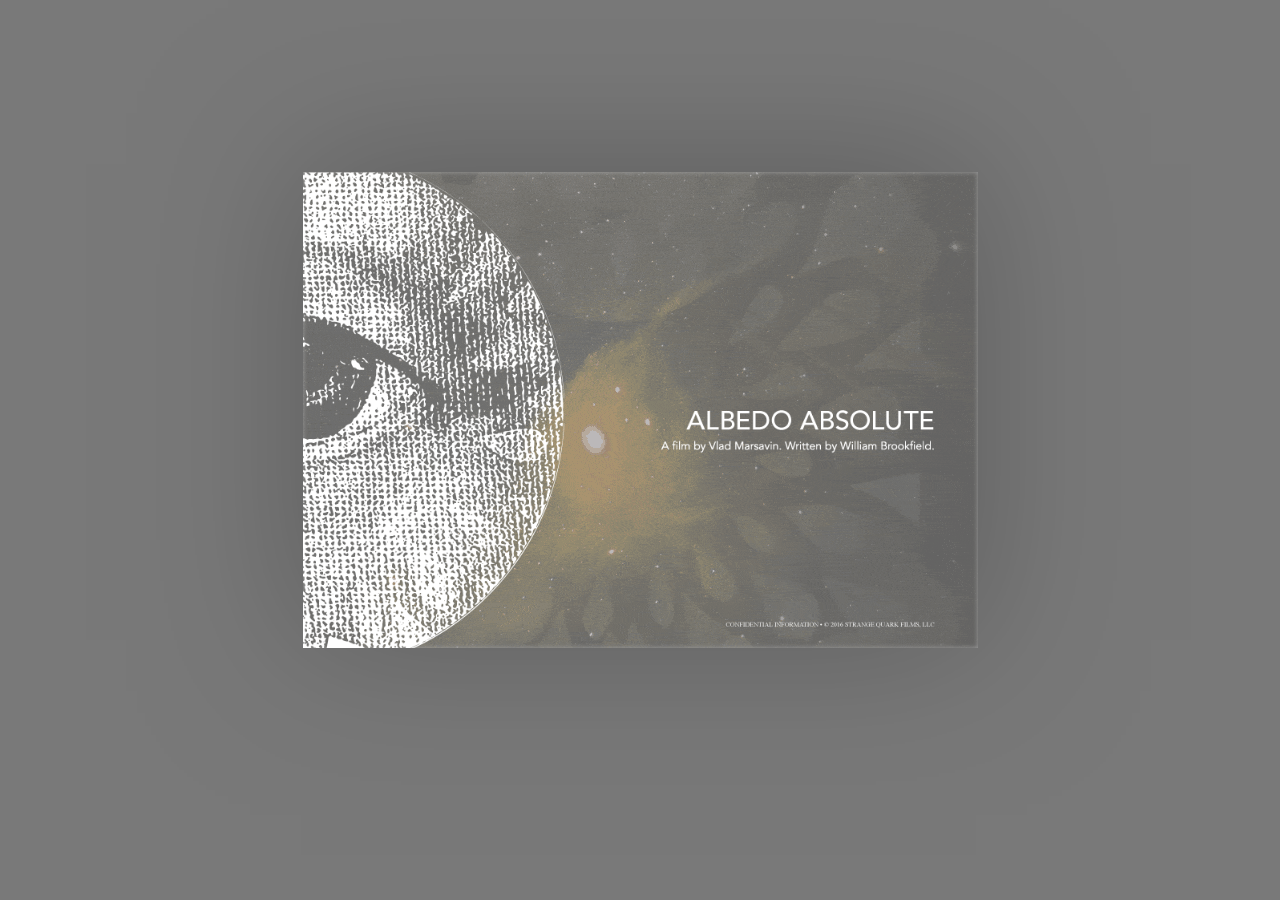
<file: albedo_brochure/index.html>
<!DOCTYPE html>
<html lang="en-us">
	<head>
		<meta charset="UTF-8">
		<script src="https://code.jquery.com/jquery-1.12.4.min.js"   integrity="sha256-ZosEbRLbNQzLpnKIkEdrPv7lOy9C27hHQ+Xp8a4MxAQ="   crossorigin="anonymous"></script>
		<script src="js/lib/turn.min.js"> </script>
		<link rel="stylesheet" href="style.css">
	</head>
	<body>
  	<!-- Preloader -->
    <div id="preloader">
      <div id="status">&nbsp;</div>
    </div>
  	<div id="container">
  		<div id="flipbook">
  			<div class="hard page1"><img src="images/Cover-Overlay-1.png"></div>
  			<div class="hard"> <img src="images/pages/draft62.jpg"></div>
  			<div> <img src="images/pages/draft63.jpg"></div>
  			<div> <img src="images/pages/draft64.jpg"></div>
  			<div> <img src="images/pages/draft65.jpg"></div>
  			<div> <img src="images/pages/draft66.jpg"></div>
  			<div> <img src="images/pages/draft67.jpg"></div>
  			<div> <img src="images/pages/draft68.jpg"></div>
  			<div> <img src="images/pages/draft69.jpg"></div>
  			<div> <img src="images/pages/draft610.jpg"></div>
  			<div> <img src="images/pages/draft611.jpg"></div>
  			<div> <img src="images/pages/draft612.jpg"></div>
  			<div> <img src="images/pages/draft613.jpg"></div>
  			<div> <img src="images/pages/draft614.jpg"></div>
  			<div> <img src="images/pages/draft615.jpg"></div>
  			<div> <img src="images/pages/draft616.jpg"></div>
  			<div> <img src="images/pages/draft617.jpg"></div>
  			<div> <img src="images/pages/draft618.jpg"></div>
  			<div> <img src="images/pages/draft619.jpg"></div>
  			<div> <img src="images/pages/draft620.jpg"></div>
  			<div> <img src="images/pages/draft621.jpg"></div>
  			<div> <img src="images/pages/draft622.jpg"></div>
  			<div> <img src="images/pages/draft623.jpg"></div>
  			<div> <img src="images/pages/draft624.jpg"></div>
  			<div> <img src="images/pages/draft625.jpg"></div>
  			<div> <img class="page26" src="images/gifs-optimized/AlbedoA_v01.gif"></div>
  			<div> <img src="images/pages/draft627.jpg"></div>
  			<div> <img src="images/pages/draft628.jpg"></div>
  			<div> <img src="images/pages/draft629.jpg"></div>
  			<div> <img src="images/gifs-optimized/simple_plug_v01-smaller.gif"></div>
  			<div> <img src="images/pages/draft631.jpg"></div>
  			<div> <img src="images/pages/draft632.jpg"></div>
  			<div> <img src="images/pages/draft633.jpg"></div>
  			<div  class="page34"> <img class="page34-gif1"src="images/gifs-optimized/Stem_1_v01-gradient.gif"></div>
  			<div> <img src="images/gifs-optimized/FlyTraps_Field_v01.gif"></div>
  			<div class="page27"> 
  				<img class="page27-gif1"src="images/gifs-optimized/Red_ribbon_v02.gif">
  				<img class="page27-gif2"src="images/gifs-optimized/Red_flowers_v02.gif">
  			</div>
  			<div> <img src="images/pages/draft637.jpg"></div>
  			<div> <img src="images/pages/draft638.jpg"></div>
  			<div> <img src="images/pages/draft639.jpg"></div>
  			<div> <img src="images/pages/draft640.jpg"></div>
  			<div> <img src="images/pages/draft641.jpg"></div>
  			<div> <img src="images/pages/draft642.jpg"></div>
  			<div> <img src="images/pages/draft643.jpg"></div>
  			<div class="page44">
  				<img class="page44-gif1" src="images/gifs-optimized/board_004_000_v01.gif">
  				<img class="page44-gif2" src="images/gifs-optimized/board_006_000_v01.gif">
  				</div>
  			<div> <img src="images/pages/draft645.jpg"></div>
  			<div class="page46"> 
  				<img class="page46-gif1" src="images/gifs-optimized/board_005_000_v01.gif">
  				<img class="page46-gif2" src="images/gifs-optimized/board_006_001_v01.gif">
  				
  			</div>
  			<div> <img src="images/pages/draft647.jpg"></div>
  			<div> <img src="images/pages/draft648.jpg"></div>
  			<div class="hard"> <img src="images/pages/draft649.jpg"></div>
  			<div class="hard"> <img src="images/pages/draft650.jpg"></div>
  		</div>
  	</div>
	</body>
	<script>
  	//Preloader
    //<![CDATA[
    $(window).load(function() { // makes sure the whole site is loaded
        $('#status').fadeOut(); // will first fade out the loading animation
        $('#preloader').delay(350).fadeOut('slow'); // will fade out the white DIV that covers the website.
        $('body').delay(350).css({'overflow':'visible'});
    })
    //]]>

  	
  	//Flipbook
  	$( document ).ready(function() {
  	  //Start Flipbook
			$("#flipbook").turn({
				width: 1350,
				height: 476,
				autoCenter: true
			});
			$(document).keydown(function(e){
					var previous = 37, next = 39, esc = 27;
					switch (e.keyCode) {
						case previous:
							// left arrow
							$("#flipbook").turn('previous');
							e.preventDefault();
						break;
						case next:
							//right arrow
							$("#flipbook").turn('next');
							e.preventDefault();
						break;
					}
				});
				
				//Reposition Container
        function setFlipBookProportions(){
  				var containter      = $('#container'),
  				    flipbook        = $('#flipbook'),
  				    flipbookWidth   = $('#flipbook').width(),
  				    flipbookHeight  = $('#flipbook').height(),
  				    containerLeft   = -(flipbookWidth)/2,
  				    containerTop    = -(flipbookHeight/2)-40;
			    containter.css({
            "position": "absolute",
            "width": flipbookWidth,
            "height": flipbookHeight,
            "margin-left": '50%',
            "margin-top": '50vh',
            "left": containerLeft,
            "top": containerTop,
			    })
        }
        setFlipBookProportions();	
				$(window).on('resize', function(){
  				setFlipBookProportions();
        });
		});
	</script>
</html>
</file>
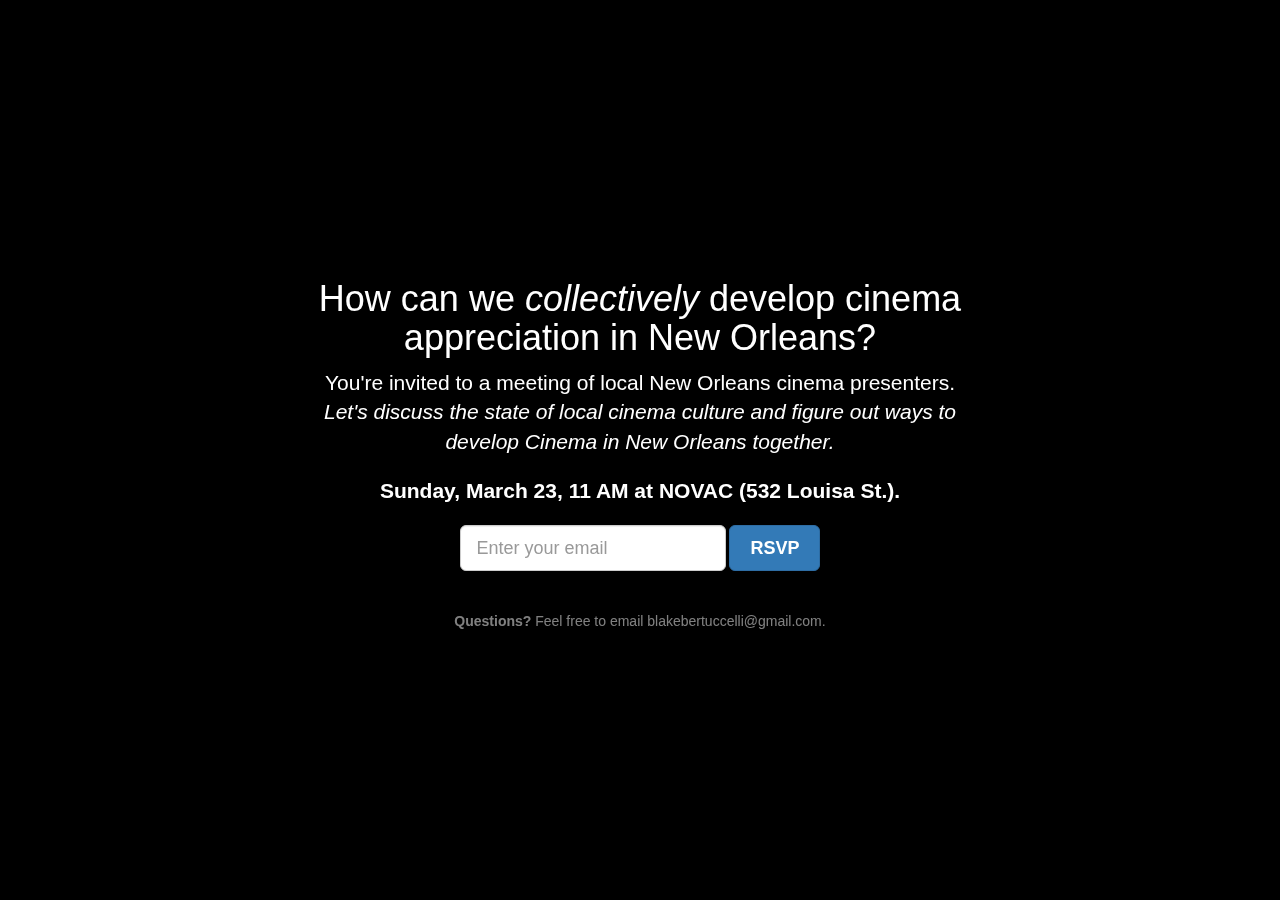
<file: cinenola/index.html>
<!DOCTYPE html>
<html lang="en">
  <head>
    <meta charset="utf-8">
    <meta http-equiv="X-UA-Compatible" content="IE=edge">
    <meta name="viewport" content="width=device-width, initial-scale=1">
    <meta name="description" content="">
    <meta name="author" content="">

    <title>Invitation</title>

    <!-- Bootstrap core CSS -->
    <link rel="stylesheet" href="http://netdna.bootstrapcdn.com/bootstrap/3.1.1/css/bootstrap.min.css">
    
    <!-- Background Slideshow Files -->
        <link rel="stylesheet" type="text/css" href="css/style1.css" />
		<script type="text/javascript" src="js/modernizr.custom.86080.js"></script>


    <!-- HTML5 shim and Respond.js IE8 support of HTML5 elements and media queries -->
    <!--[if lt IE 9]>
      <script src="https://oss.maxcdn.com/libs/html5shiv/3.7.0/html5shiv.js"></script>
      <script src="https://oss.maxcdn.com/libs/respond.js/1.4.2/respond.min.js"></script>
    <![endif]-->
    
    <style>
			/*
			 * Globals
			 */
			
			/* Links */
			a,
			a:focus,
			a:hover {
			  color: #fff;
			}
			
			/* Custom default button */
			.btn-default,
			.btn-default:hover,
			.btn-default:focus {
			  color: #333;
			  text-shadow: none; /* Prevent inheritence from `body` */
			  background-color: #fff;
			  border: 1px solid #fff;
			}
			
			
			/*
			 * Base structure
			 */
			
			html,
			body {
			  height: 100%;
			}
			body {
			  color: #fff;
			  text-align: center;
			  text-shadow: 0 1px 3px rgba(0,0,0,.5);
			  box-shadow: inset 0 0 100px rgba(0,0,0,.5);
			      background-color: black;

			}
			
			/* Extra markup and styles for table-esque vertical and horizontal centering */
			.site-wrapper {
			  display: table;
			  width: 100%;
			  height: 100%; /* For at least Firefox */
			  min-height: 100%;
			}
			.site-wrapper-inner {
			  display: table-cell;
			  vertical-align: top;
			}
			.cover-container {
			  margin-right: auto;
			  margin-left: auto;
			}
			
			/* Padding for spacing */
			.inner {
			  padding: 30px;
			}
			
			/*
			 * Cover
			 */
			
			.cover {
			  padding: 0 20px;
			}
			.cover .btn-lg {
			  padding: 10px 20px;
			  font-weight: bold;
			}
		
			
			
			/*
			 * Affix and center
			 */
			
			@media (min-width: 768px) {
			  /* Pull out the header and footer */
			  .masthead {
			    position: fixed;
			    top: 0;
			  }
			  .mastfoot {
			    position: fixed;
			    bottom: 0;
			  }
			  /* Start the vertical centering */
			  .site-wrapper-inner {
			    vertical-align: middle;
			  }
			  /* Handle the widths */
			  .masthead,
			  .mastfoot,
			  .cover-container {
			    width: 100%; /* Must be percentage or pixels for horizontal alignment */
			  }
			}
			
			@media (min-width: 992px) {
			  .masthead,
			  .mastfoot,
			  .cover-container {
			    width: 700px;
			  }
			}    	
    </style>
  </head>

  <body>

    <div class="site-wrapper">

      <div class="site-wrapper-inner">

        <div class="cover-container">

          <div class="inner cover">
            <h1 class="cover-heading">How can we <i>collectively</i> develop cinema appreciation in New Orleans?</h1>
            <p class="lead">You're invited to a meeting of local New Orleans cinema presenters. <i>Let's discuss the state of local cinema culture and figure out ways to develop Cinema in New Orleans together.</i></p>
            <p class="lead"> <strong>Sunday, March 23, 11 AM at NOVAC (<a href="https://www.google.com/maps/place/532+Louisa+St/@29.961978,-90.044239,17z/data=!3m1!4b1!4m2!3m1!1s0x8620a631d319b25b:0x8404e2f48220f7e" target="_blank">532 Louisa St.</a>).</strong></p>
            <p class="lead">
            	<form id="signup" class="form-inline" role="form" action="http://newsletter.decubing.com/t/r/s/tijrihr/" method="post">
				  <div class="form-group">
				    <label class="sr-only" for="fieldEmail">Email your address</label>
				    <input type="email" class="form-control input-lg" id="fieldEmail" name="cm-tijrihr-tijrihr"  placeholder="Enter your email">
				  </div>
				  <button type="submit" class="btn btn-lg btn-primary">RSVP</button>
				</form>
				<p id="success" style="opacity:0; text-align:center">Success! See you on 3/23.</p>
            </p>
          </div>

		  	<p style="opacity:.5; margin-top:20px;"><b>Questions?</b> Feel free to email <a href="mailto:blakebertuccelli@gmail.com">blakebertuccelli@gmail.com</a>.</p>
        </div>

      </div>
        <ul class="cb-slideshow">
            <li><span>Image 01</span></li>
            <li><span>Image 02</span></li>
            <li><span>Image 03</span></li>
            <li><span>Image 04</span></li>
            <li><span>Image 05</span></li>
            <li><span>Image 06</span></li>
        </ul>
    </div>

    <!-- Bootstrap core JavaScript
    ================================================== -->
    <!-- Placed at the end of the document so the pages load faster -->
    <script src="https://ajax.googleapis.com/ajax/libs/jquery/1.11.0/jquery.min.js"></script>
    <script src="https://netdna.bootstrapcdn.com/bootstrap/3.1.1/js/bootstrap.min.js"></script>
	<script type="text/javascript">
	    $(function () {
	        $('#signup').submit(function (e) {
	            e.preventDefault();
	            $.getJSON(
	            this.action + "?callback=?",
	            $(this).serialize(),
	            function (data) {
	                if (data.Status === 400) {
	                    alert("Error: Your email address is invalid.");
	                } else { // 200
	                    alert("Success! You've successfully RSVPed.");
	                }
	            });
	        });
	    });
	</script>

  </body>
</html>
</file>
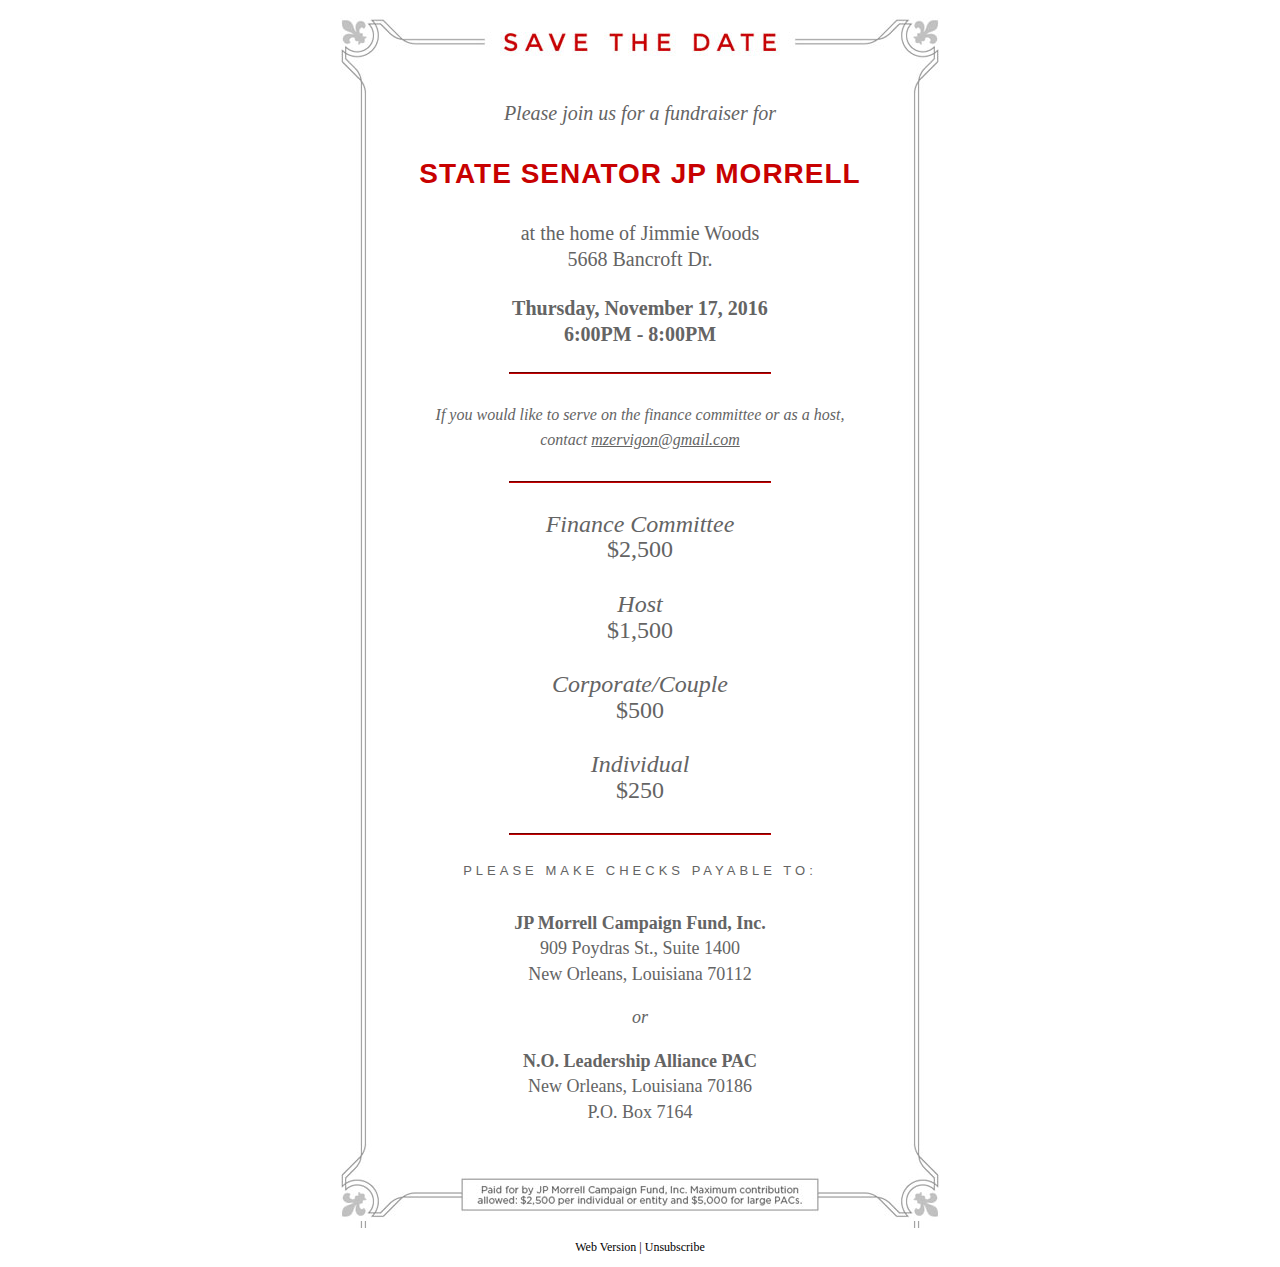
<file: jp_email/index.html>
<!DOCTYPE html PUBLIC "-//W3C//DTD HTML 4.01//EN">

<html>
<head>
    <title></title>
</head>

<body>
    <table style="background-image:url('images/center.jpg'); border: 0; padding: 0; border-spacing: 0; line-height: 1.6em; margin: 0 auto" cellpadding="0" cellspacing="0" width="600">
        <tr>
            <td><img src="images/top.jpg"></td>
        </tr>

        <tr style="background-image:url('images/center.jpg');text-align: center;font-family:Georgia, Serif;
      ">
          <td>
            <p style="color: #646464; font-size: 20px; margin: 0"><em>Please join us for a fundraiser for</em></p>
            <p style="font-family: arial, sans-serif;font-style: normal;font-weight: bold;font-size: 28px; text-transform: uppercase;line-height: 95px;color: #C80101; margin: 0; letter-spacing: 1px">State Senator JP Morrell</p>
            <p style="color: #646464;font-style: normal;font-size: 20px;font-weight: normal; margin-top: 0;">at the home of Jimmie Woods<br>5668 Bancroft Dr.</p>
            <p style="color: #646464;font-style: normal;font-size: 20px;    margin: 24px 0;"><strong>Thursday, November 17, 2016<br> 6:00PM - 8:00PM</strong></p>
            <hr style="border-color: #C80101;width: 260px;">
            <p style="font-size: 16px;color: #646464;margin: 28px;"><em>If you would like to serve on the finance committee or as a host,<br>contact <a href="mailto:mzervigon@gmail.com" style="color: #646464;">mzervigon@gmail.com</a></em></p>
            <hr style="border-color: #C80101;width: 260px;">
            <p style="color: #646464;font-size: 24px;font-weight: normal;margin: 29px 0;"><em>Finance Committee</em><br>
            $2,500</p>
            <p style="color: #646464;font-size: 24px;font-weight: normal;margin: 29px 0;"><em>Host</em><br>
            $1,500</p>
            <p style="color: #646464;font-size: 24px;font-weight: normal;margin: 29px 0;"><em>Corporate/Couple</em><br>
            $500</p>
            <p style="color: #646464;font-size: 24px;font-weight: normal;margin: 29px 0;"><em>Individual</em><br>
            $250</p>
            <hr style="border-color: #C80101;width: 260px;">
            <p style="color:#646464; text-transform: uppercase; font-family: arial, sans-serif; letter-spacing: 4px; line-height: 45px; font-size: 13px; font-weight: normal">Please Make Checks Payable To:</p>
            <p style="color: #646464; font-size: 18px"><strong>JP Morrell Campaign Fund, Inc.</strong><br>
            909 Poydras St., Suite 1400<br>
            New Orleans, Louisiana 70112</p>
            <p style="color: #646464; font-size: 18px;"><em>or</em></p>
            <p style="color: #646464; font-size: 18px"><strong>N.O. Leadership Alliance PAC</strong><br>
            New Orleans, Louisiana 70186<br>
            P.O. Box 7164</p>
          </td>
        </tr>
            <td><img src="images/bottom.jpg"></td>
        </tr>
    </table>
    <p style="text-align: center; font-size: 12px;"><webversion>Web Version</webversion> | <unsubscribe>Unsubscribe</unsubscribe></p>
</body>

</html>
</file>
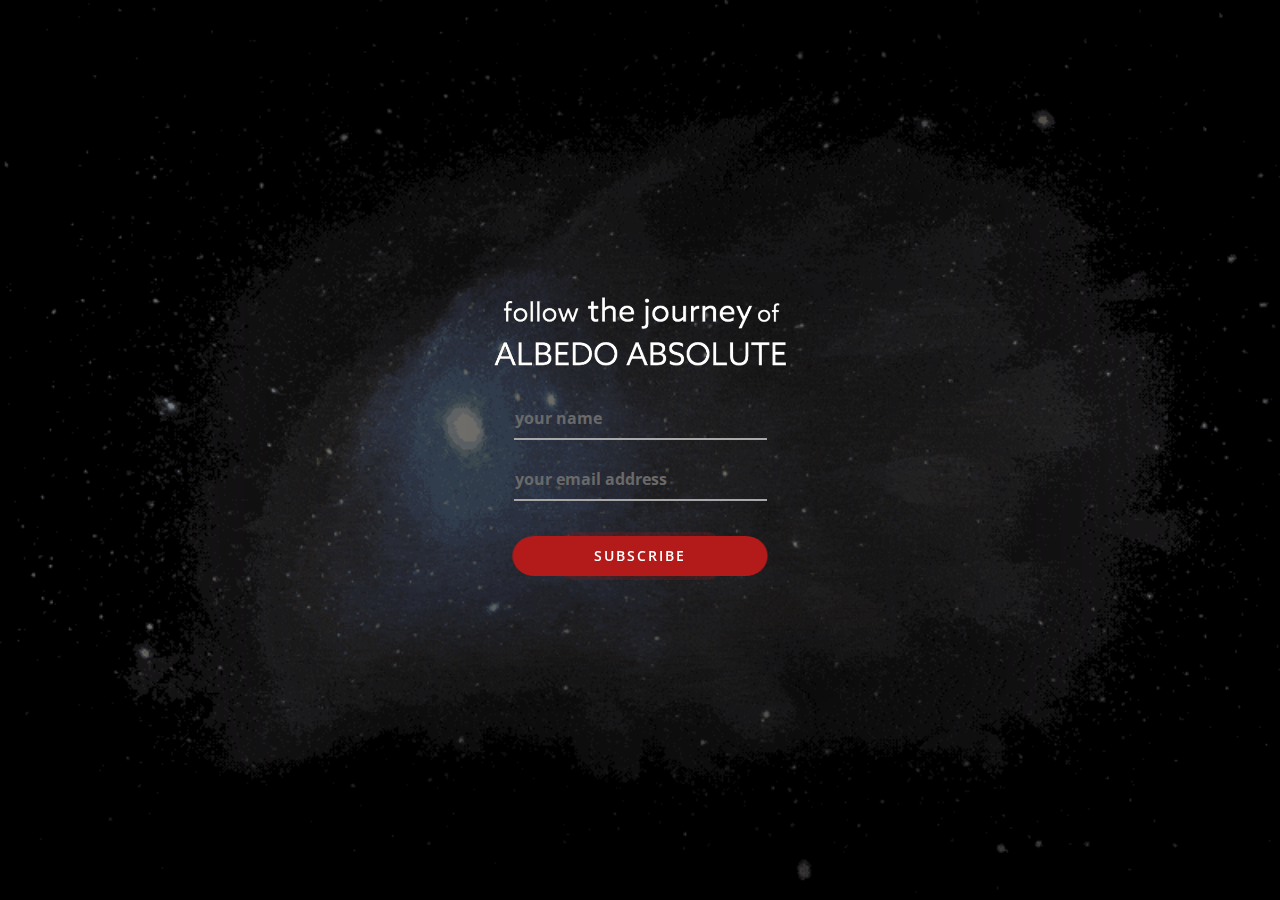
<file: albedo/join/index.html>
<!DOCTYPE html PUBLIC "-//W3C//DTD HTML 4.01 Transitional//EN">

<html>
<head>
    <link href='https://fonts.googleapis.com/css?family=Open+Sans' rel='stylesheet' type='text/css'>
    <link rel="stylesheet" type="text/css" href="buttons.css">
    <link rel="stylesheet" type="text/css" href="set2.css">
    <link rel="stylesheet" type="text/css" href="style.css">
    <meta name="viewport" content="width=device-width, initial-scale=1">
    <title>Albedo Absolute | Newsletter Signup</title>
</head>

<body>
    <div class="albedo-form">
        <img src="images/title.png">

        <form action="http://newsletter.decubing.com/t/r/s/htect/" method="post" id="subForm">
            <span class="input input--manami"><input class="input__field input__field--manami" type="text" name="cm-name"> <label class="input__label input__label--manami" for="input-32"><span class="input__label-content input__label-content--manami">your name</span></label></span> <span class="input input--manami"><input class="input__field input__field--manami" type="email" id="i" name="cm-htect-htect"> <label class="input__label input__label--manami" for="input-32 fieldEmail"><span class="input__label-content input__label-content--manami">your email address</span></label></span>

            <p><button class="button button--nuka button--round-l button--inverted button--text-thick button--text-upper button--size-s" type="submit">Subscribe</button></p>
        </form>
    </div><script src="classie.js" type="text/javascript">
</script><script type="text/javascript">
    (function() {
        // trim polyfill : https://developer.mozilla.org/en-US/docs/Web/JavaScript/Reference/Global_Objects/String/Trim
        if (!String.prototype.trim) {
        (function() {
        // Make sure we trim BOM and NBSP
        var rtrim = /^[\s\uFEFF\xA0]+|[\s\uFEFF\xA0]+$/g;
        String.prototype.trim = function() {
        return this.replace(rtrim, '');
        };
        })();
        }
        [].slice.call( document.querySelectorAll( 'input.input__field' ) ).forEach( function( inputEl ) {
        // in case the input is already filled..
        if( inputEl.value.trim() !== '' ) {
        classie.add( inputEl.parentNode, 'input--filled' );
        }
        // events:
        inputEl.addEventListener( 'focus', onInputFocus );
        inputEl.addEventListener( 'blur', onInputBlur );
        } );
        function onInputFocus( ev ) {
        classie.add( ev.target.parentNode, 'input--filled' );
        }
        function onInputBlur( ev ) {
        if( ev.target.value.trim() === '' ) {
        classie.remove( ev.target.parentNode, 'input--filled' );
        }
        }
        })();
    </script><script src="https://code.jquery.com/jquery-1.11.2.min.js" type="text/javascript">
</script><script src="https://ajax.aspnetcdn.com/ajax/jquery.validate/1.13.1/jquery.validate.min.js" type="text/javascript">
</script><script type="text/javascript">
    $('#form1').validate();
    </script><script type="text/javascript">

    (function(i,s,o,g,r,a,m){i['GoogleAnalyticsObject']=r;i[r]=i[r]||function(){

    (i[r].q=i[r].q||[]).push(arguments)},i[r].l=1*new Date();a=s.createElement(o),

    m=s.getElementsByTagName(o)[0];a.async=1;a.src=g;m.parentNode.insertBefore(a,m)

    })(window,document,'script','https://www.google­analytics.com/analytics.js','ga');

    ga('create', 'UA­79826096­1', 'auto');

    ga('send', 'pageview');

    </script>
</body>
</html>
</file>
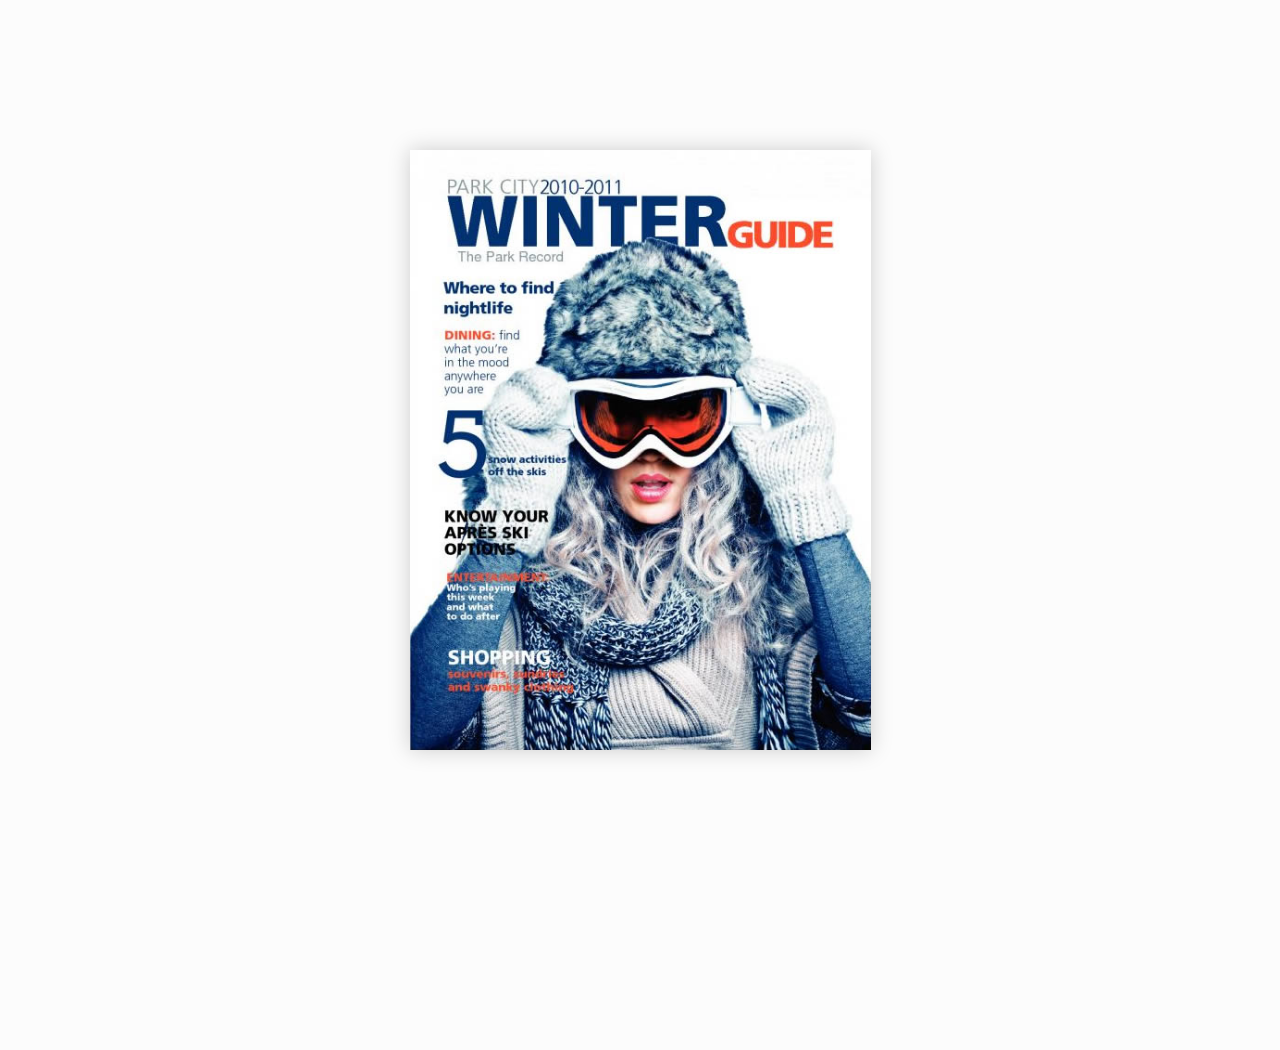
<file: albedo_brochure/js/samples/basic/index.html>
<!doctype html>
<!--[if lt IE 7 ]> <html lang="en" class="ie6"> <![endif]-->
<!--[if IE 7 ]>    <html lang="en" class="ie7"> <![endif]-->
<!--[if IE 8 ]>    <html lang="en" class="ie8"> <![endif]-->
<!--[if IE 9 ]>    <html lang="en" class="ie9"> <![endif]-->
<!--[if !IE]><!--> <html lang="en"> <!--<![endif]-->
<head>
<meta name="viewport" content="width = 1050, user-scalable = no" />
<script type="text/javascript" src="../../extras/jquery.min.1.7.js"></script>
<script type="text/javascript" src="../../extras/modernizr.2.5.3.min.js"></script>
</head>
<body>

<div class="flipbook-viewport">
	<div class="container">
		<div class="flipbook">
			<div style="background-image:url(pages/1.jpg)"></div>
			<div style="background-image:url(pages/2.jpg)"></div>
			<div style="background-image:url(pages/3.jpg)"></div>
			<div style="background-image:url(pages/4.jpg)"></div>
			<div style="background-image:url(pages/5.jpg)"></div>
			<div style="background-image:url(pages/6.jpg)"></div>
			<div style="background-image:url(pages/7.jpg)"></div>
			<div style="background-image:url(pages/8.jpg)"></div>
			<div style="background-image:url(pages/9.jpg)"></div>
			<div style="background-image:url(pages/10.jpg)"></div>
			<div style="background-image:url(pages/11.jpg)"></div>
			<div style="background-image:url(pages/12.jpg)"></div>
		</div>
	</div>
</div>


<script type="text/javascript">

function loadApp() {

	// Create the flipbook

	$('.flipbook').turn({
			// Width

			width:922,
			
			// Height

			height:600,

			// Elevation

			elevation: 50,
			
			// Enable gradients

			gradients: true,
			
			// Auto center this flipbook

			autoCenter: true

	});
}

// Load the HTML4 version if there's not CSS transform

yepnope({
	test : Modernizr.csstransforms,
	yep: ['../../lib/turn.js'],
	nope: ['../../lib/turn.html4.min.js'],
	both: ['css/basic.css'],
	complete: loadApp
});

</script>

</body>
</html>
</file>
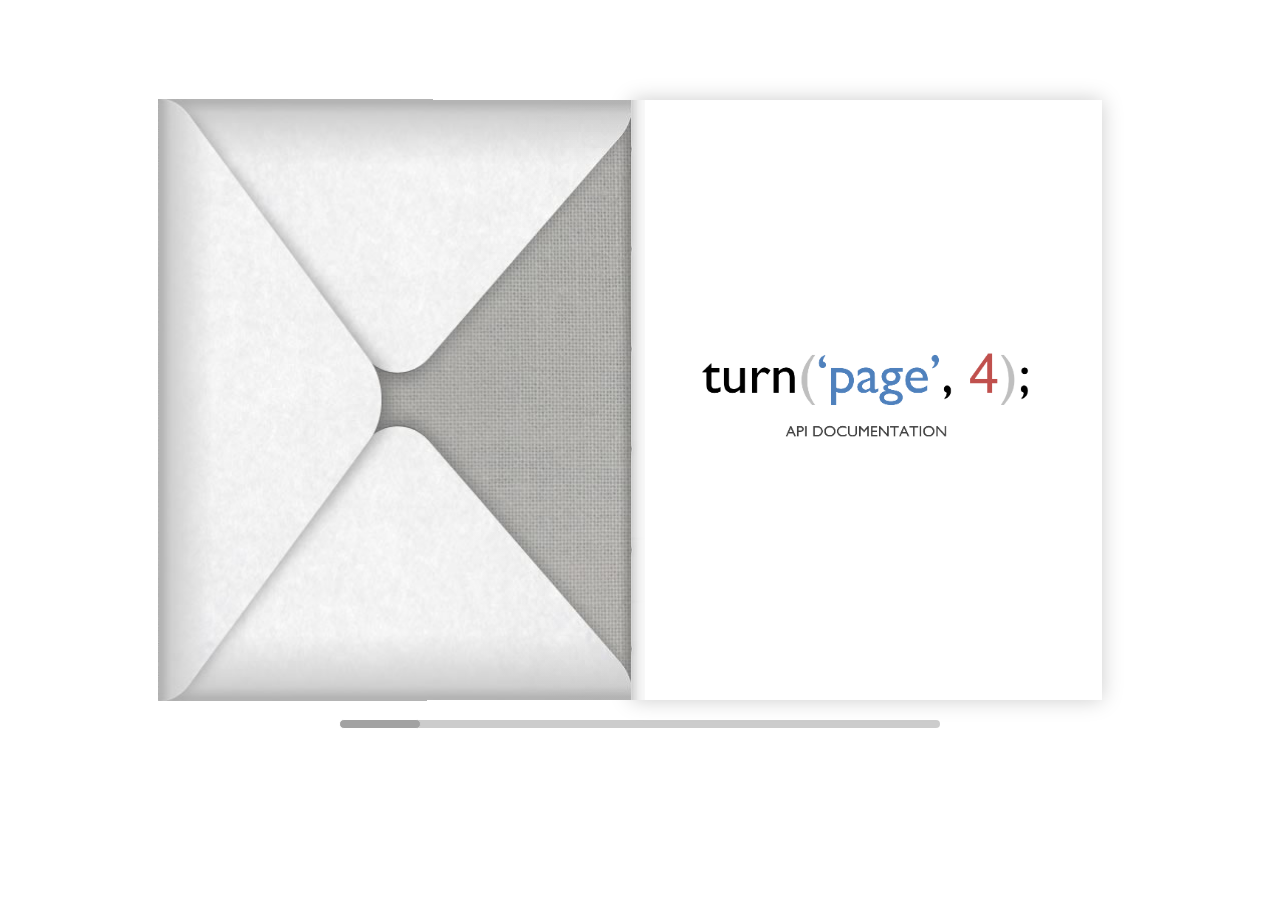
<file: albedo_brochure/js/samples/docs/index.html>
<!doctype html>
<!--[if lt IE 7 ]> <html lang="en" class="ie6"> <![endif]-->
<!--[if IE 7 ]>    <html lang="en" class="ie7"> <![endif]-->
<!--[if IE 8 ]>    <html lang="en" class="ie8"> <![endif]-->
<!--[if IE 9 ]>    <html lang="en" class="ie9"> <![endif]-->
<!--[if !IE]><!--> <html lang="en"> <!--<![endif]-->
<head>
<script type="text/javascript" src="../../extras/jquery.min.1.7.js"></script>
<script type="text/javascript" src="../../extras/jquery-ui-1.8.20.custom.min.js"></script>
<script type="text/javascript" src="../../extras/jquery.mousewheel.min.js"></script>
<script type="text/javascript" src="../../extras/modernizr.2.5.3.min.js"></script>
<script type="text/javascript" src="../../lib/hash.js"></script>

</head>
<body>

<div id="canvas">
	<div id="book-zoom">
		<div class="sample-docs">
			<div ignore="1" class="tabs"><div class="left">  </div> <div class="right"> </div></div>
			<div class="hard"></div>
			<div class="hard"></div>
			<div class="hard p29"></div>
			<div class="hard p30"></div>
		</div>
	</div>


	<div id="slider-bar" class="turnjs-slider">
		<div id="slider"></div>
	</div>
</div>


<script type="text/javascript">

function loadApp() {

	var flipbook = $('.sample-docs');

	// Check if the CSS was already loaded
	
	if (flipbook.width()==0 || flipbook.height()==0) {
		setTimeout(loadApp, 10);
		return;
	}

	// Mousewheel

	$('#book-zoom').mousewheel(function(event, delta, deltaX, deltaY) {

		var data = $(this).data(),
			step = 30,
			flipbook = $('.sample-docs'),
			actualPos = $('#slider').slider('value')*step;

		if (typeof(data.scrollX)==='undefined') {
			data.scrollX = actualPos;
			data.scrollPage = flipbook.turn('page');
		}

		data.scrollX = Math.min($( "#slider" ).slider('option', 'max')*step,
			Math.max(0, data.scrollX + deltaX));

		var actualView = Math.round(data.scrollX/step),
			page = Math.min(flipbook.turn('pages'), Math.max(1, actualView*2 - 2));

		if ($.inArray(data.scrollPage, flipbook.turn('view', page))==-1) {
			data.scrollPage = page;
			flipbook.turn('page', page);
		}

		if (data.scrollTimer)
			clearInterval(data.scrollTimer);
		
		data.scrollTimer = setTimeout(function(){
			data.scrollX = undefined;
			data.scrollPage = undefined;
			data.scrollTimer = undefined;
		}, 1000);

	});

	// Slider

	$( "#slider" ).slider({
		min: 1,
		max: 100,

		start: function(event, ui) {
			if (!window._thumbPreview) {
				_thumbPreview = $('<div />', {'class': 'thumbnail'}).html('<div></div>');
				setPreview(ui.value);
				_thumbPreview.appendTo($(ui.handle));
			} else
				setPreview(ui.value);

			moveBar(false);
		},

		slide: function(event, ui) {
			setPreview(ui.value);
		},

		stop: function() {
			if (window._thumbPreview)
				_thumbPreview.removeClass('show');
			
			$('.sample-docs').turn('page', Math.max(1, $(this).slider('value')*2 - 2));
		}
	});


	// URIs
	
	Hash.on('^page\/([0-9]*)$', {
		yep: function(path, parts) {
			var page = parts[1];

			if (page!==undefined) {
				if ($('.sample-docs').turn('is'))
					$('.sample-docs').turn('page', page);
			}

		},
		nop: function(path) {

			if ($('.sample-docs').turn('is'))
				$('.sample-docs').turn('page', 1);
		}
	});

	// Arrows

	$(document).keydown(function(e){

		var previous = 37, next = 39;

		switch (e.keyCode) {
			case previous:

				$('.sample-docs').turn('previous');

			break;
			case next:
				
				$('.sample-docs').turn('next');

			break;
		}

	});

	// Create the flipbook

	flipbook.turn({
		elevation: 50,
		acceleration: false,
		gradients: true,
		autoCenter: true,
		duration: 1000,
		pages: 30,
		when: {

		turning: function(e, page, view) {
			
			var book = $(this),
			currentPage = book.turn('page'),
			pages = book.turn('pages');
				
			if (currentPage>3 && currentPage<pages-3) {
				if (page==1) {
					book.turn('page', 2).turn('stop').turn('page', page);
					e.preventDefault();
					return;
				} else if (page==pages) {
					book.turn('page', pages-1).turn('stop').turn('page', page);
					e.preventDefault();
					return;
				}
			} else if (page>3 && page<pages-3) {
				if (currentPage==1) {
					book.turn('page', 2).turn('stop').turn('page', page);
					e.preventDefault();
					return;
				} else if (currentPage==pages) {
					book.turn('page', pages-1).turn('stop').turn('page', page);
					e.preventDefault();
					return;
				}
			}

			Hash.go('page/'+page).update();

			if (page==1 || page==pages)
				$('.sample-docs .tabs').hide();
			

		},

		turned: function(e, page, view) {

			var book = $(this);

			$('#slider').slider('value', getViewNumber(book, page));

			if (page!=1 && page!=book.turn('pages'))
				$('.sample-docs .tabs').fadeIn(500);
			else
				$('.sample-docs .tabs').hide();

			book.turn('center');
			updateTabs();

		},

		start: function(e, pageObj) {
	
			moveBar(true);

		},

		end: function(e, pageObj) {
		
			var book = $(this);

			setTimeout(function() {
				$('#slider').slider('value', getViewNumber(book));
			}, 1);

			moveBar(false);

		},

		missing: function (e, pages) {

			for (var i = 0; i < pages.length; i++)
				addPage(pages[i], $(this));

		}
	}
	}). turn('page', 2);


	$('#slider').slider('option', 'max', numberOfViews(flipbook));

	flipbook.addClass('animated');


	// Show canvas

	$('#canvas').css({visibility: 'visible'});
}

// Hide canvas

$('#canvas').css({visibility: 'hidden'});

yepnope({
	test: Modernizr.csstransforms,
	yep: ['../../lib/turn.min.js', 'css/jquery.ui.css'],
	nope: ['../../lib/turn.html4.min.js', 'css/jquery.ui.html4.css'],
	both: ['css/docs.css', 'js/docs.js'],
	complete: loadApp
});

</script>

</body>
</html>
</file>
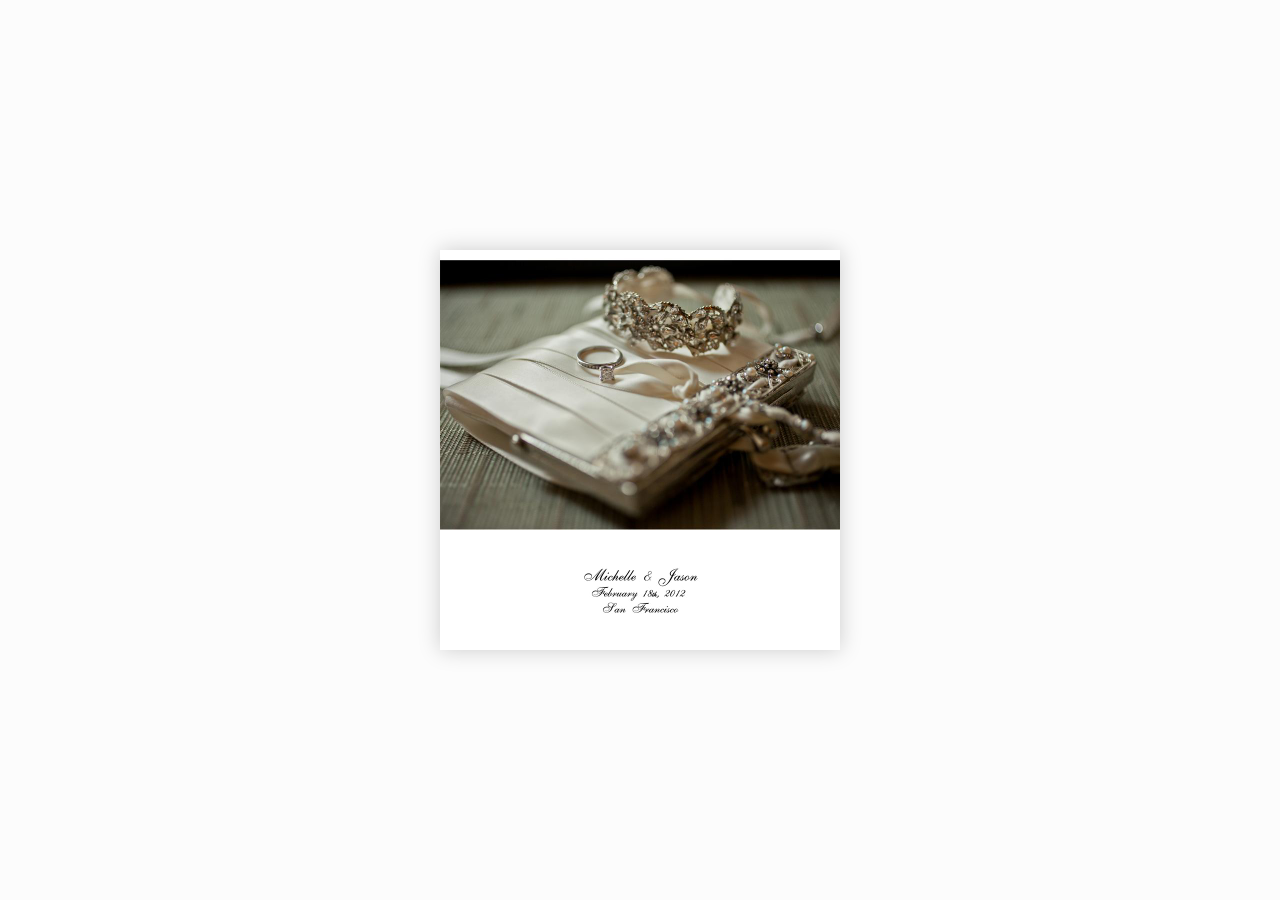
<file: albedo_brochure/js/samples/double-page/index.html>
<!doctype html>
<!--[if lt IE 7 ]> <html lang="en" class="ie6"> <![endif]-->
<!--[if IE 7 ]>    <html lang="en" class="ie7"> <![endif]-->
<!--[if IE 8 ]>    <html lang="en" class="ie8"> <![endif]-->
<!--[if IE 9 ]>    <html lang="en" class="ie9"> <![endif]-->
<!--[if !IE]><!--> <html lang="en"> <!--<![endif]-->
<head>
<meta name="viewport" content="width = 1050, user-scalable = no" />
<script type="text/javascript" src="../../extras/jquery.min.1.7.js"></script>
<script type="text/javascript" src="../../extras/modernizr.2.5.3.min.js"></script>
</head>
<body>

<div class="flipbook-viewport">
	<div class="container">
		<div class="flipbook">
			<div class="page" style="background-image:url(pages/1.jpg)"></div>
			<div class="double" style="background-image:url(pages/2.jpg)"></div>
			<div class="double" style="background-image:url(pages/3.jpg)"></div>
			<div class="double" style="background-image:url(pages/4.jpg)"></div>
			<div class="double" style="background-image:url(pages/5.jpg)"></div>
			<div class="double" style="background-image:url(pages/6.jpg)"></div>
			<div class="page" style="background-image:url(pages/7.jpg)"></div>
		</div>
	</div>
</div>


<script type="text/javascript">

function loadApp() {

	var flipbook = $('.flipbook');

 	// Check if the CSS was already loaded
	
	if (flipbook.width()==0 || flipbook.height()==0) {
		setTimeout(loadApp, 10);
		return;
	}

	$('.flipbook .double').scissor();

	// Create the flipbook

	$('.flipbook').turn({
			// Elevation

			elevation: 50,
			
			// Enable gradients

			gradients: true,
			
			// Auto center this flipbook

			autoCenter: true

	});
}

// Load the HTML4 version if there's not CSS transform

yepnope({
	test : Modernizr.csstransforms,
	yep: ['../../lib/turn.min.js'],
	nope: ['../../lib/turn.html4.min.js'],
	both: ['../../lib/scissor.min.js', 'css/double-page.css'],
	complete: loadApp
});

</script>

</body>
</html>
</file>
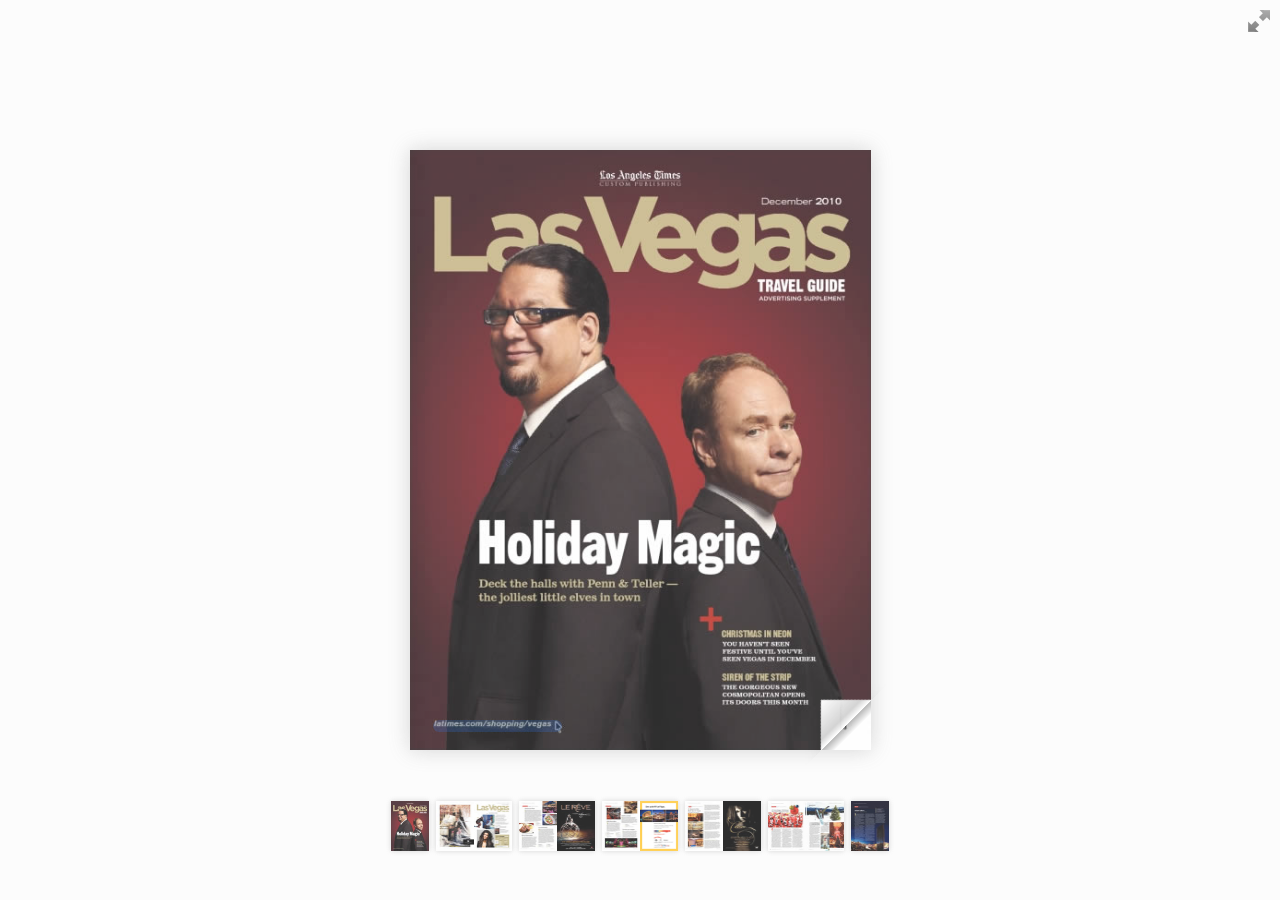
<file: albedo_brochure/js/samples/magazine/index.html>
<!doctype html>
<!--[if lt IE 7 ]> <html lang="en" class="ie6"> <![endif]-->
<!--[if IE 7 ]>    <html lang="en" class="ie7"> <![endif]-->
<!--[if IE 8 ]>    <html lang="en" class="ie8"> <![endif]-->
<!--[if IE 9 ]>    <html lang="en" class="ie9"> <![endif]-->
<!--[if !IE]><!--> <html lang="en"> <!--<![endif]-->
<head>
<title>Using turn.js and the new zoom feature</title>
<meta name="viewport" content="width = 1050, user-scalable = no" />
<script type="text/javascript" src="../../extras/jquery.min.1.7.js"></script>
<script type="text/javascript" src="../../extras/modernizr.2.5.3.min.js"></script>
<script type="text/javascript" src="../../lib/hash.js"></script>

</head>
<body>

<div id="canvas">

<div class="zoom-icon zoom-icon-in"></div>

<div class="magazine-viewport">
	<div class="container">
		<div class="magazine">
			<!-- Next button -->
			<div ignore="1" class="next-button"></div>
			<!-- Previous button -->
			<div ignore="1" class="previous-button"></div>
		</div>
	</div>
</div>

<!-- Thumbnails -->
<div class="thumbnails">
	<div>
		<ul>
			<li class="i">
				<img src="pages/1-thumb.jpg" width="76" height="100" class="page-1">
				<span>1</span>
			</li>
			<li class="d">
				<img src="pages/2-thumb.jpg" width="76" height="100" class="page-2">
				<img src="pages/3-thumb.jpg" width="76" height="100" class="page-3">
				<span>2-3</span>
			</li>
			<li class="d">
				<img src="pages/4-thumb.jpg" width="76" height="100" class="page-4">
				<img src="pages/5-thumb.jpg" width="76" height="100" class="page-5">
				<span>4-5</span>
			</li>
			<li class="d">
				<img src="pages/6-thumb.jpg" width="76" height="100" class="page-6">
				<img src="pages/7-thumb.jpg" width="76" height="100" class="page-7">
				<span>6-7</span>
			</li>
			<li class="d">
				<img src="pages/8-thumb.jpg" width="76" height="100" class="page-8">
				<img src="pages/9-thumb.jpg" width="76" height="100" class="page-9">
				<span>8-9</span>
			</li>
			<li class="d">
				<img src="pages/10-thumb.jpg" width="76" height="100" class="page-10">
				<img src="pages/11-thumb.jpg" width="76" height="100" class="page-11">
				<span>10-11</span>
			</li>
			<li class="i">
				<img src="pages/12-thumb.jpg" width="76" height="100" class="page-12">
				<span>12</span>
			</li>
		<ul>
	<div>	
</div>
</div>

<script type="text/javascript">

function loadApp() {

 	$('#canvas').fadeIn(1000);

 	var flipbook = $('.magazine');

 	// Check if the CSS was already loaded
	
	if (flipbook.width()==0 || flipbook.height()==0) {
		setTimeout(loadApp, 10);
		return;
	}
	
	// Create the flipbook

	flipbook.turn({
			
			// Magazine width

			width: 922,

			// Magazine height

			height: 600,

			// Duration in millisecond

			duration: 1000,

			// Hardware acceleration

			acceleration: !isChrome(),

			// Enables gradients

			gradients: true,
			
			// Auto center this flipbook

			autoCenter: true,

			// Elevation from the edge of the flipbook when turning a page

			elevation: 50,

			// The number of pages

			pages: 12,

			// Events

			when: {
				turning: function(event, page, view) {
					
					var book = $(this),
					currentPage = book.turn('page'),
					pages = book.turn('pages');
			
					// Update the current URI

					Hash.go('page/' + page).update();

					// Show and hide navigation buttons

					disableControls(page);
					

					$('.thumbnails .page-'+currentPage).
						parent().
						removeClass('current');

					$('.thumbnails .page-'+page).
						parent().
						addClass('current');



				},

				turned: function(event, page, view) {

					disableControls(page);

					$(this).turn('center');

					if (page==1) { 
						$(this).turn('peel', 'br');
					}

				},

				missing: function (event, pages) {

					// Add pages that aren't in the magazine

					for (var i = 0; i < pages.length; i++)
						addPage(pages[i], $(this));

				}
			}

	});

	// Zoom.js

	$('.magazine-viewport').zoom({
		flipbook: $('.magazine'),

		max: function() { 
			
			return largeMagazineWidth()/$('.magazine').width();

		}, 

		when: {

			swipeLeft: function() {

				$(this).zoom('flipbook').turn('next');

			},

			swipeRight: function() {
				
				$(this).zoom('flipbook').turn('previous');

			},

			resize: function(event, scale, page, pageElement) {

				if (scale==1)
					loadSmallPage(page, pageElement);
				else
					loadLargePage(page, pageElement);

			},

			zoomIn: function () {

				$('.thumbnails').hide();
				$('.made').hide();
				$('.magazine').removeClass('animated').addClass('zoom-in');
				$('.zoom-icon').removeClass('zoom-icon-in').addClass('zoom-icon-out');
				
				if (!window.escTip && !$.isTouch) {
					escTip = true;

					$('<div />', {'class': 'exit-message'}).
						html('<div>Press ESC to exit</div>').
							appendTo($('body')).
							delay(2000).
							animate({opacity:0}, 500, function() {
								$(this).remove();
							});
				}
			},

			zoomOut: function () {

				$('.exit-message').hide();
				$('.thumbnails').fadeIn();
				$('.made').fadeIn();
				$('.zoom-icon').removeClass('zoom-icon-out').addClass('zoom-icon-in');

				setTimeout(function(){
					$('.magazine').addClass('animated').removeClass('zoom-in');
					resizeViewport();
				}, 0);

			}
		}
	});

	// Zoom event

	if ($.isTouch)
		$('.magazine-viewport').bind('zoom.doubleTap', zoomTo);
	else
		$('.magazine-viewport').bind('zoom.tap', zoomTo);


	// Using arrow keys to turn the page

	$(document).keydown(function(e){

		var previous = 37, next = 39, esc = 27;

		switch (e.keyCode) {
			case previous:

				// left arrow
				$('.magazine').turn('previous');
				e.preventDefault();

			break;
			case next:

				//right arrow
				$('.magazine').turn('next');
				e.preventDefault();

			break;
			case esc:
				
				$('.magazine-viewport').zoom('zoomOut');	
				e.preventDefault();

			break;
		}
	});

	// URIs - Format #/page/1 

	Hash.on('^page\/([0-9]*)$', {
		yep: function(path, parts) {
			var page = parts[1];

			if (page!==undefined) {
				if ($('.magazine').turn('is'))
					$('.magazine').turn('page', page);
			}

		},
		nop: function(path) {

			if ($('.magazine').turn('is'))
				$('.magazine').turn('page', 1);
		}
	});


	$(window).resize(function() {
		resizeViewport();
	}).bind('orientationchange', function() {
		resizeViewport();
	});

	// Events for thumbnails

	$('.thumbnails').click(function(event) {
		
		var page;

		if (event.target && (page=/page-([0-9]+)/.exec($(event.target).attr('class'))) ) {
		
			$('.magazine').turn('page', page[1]);
		}
	});

	$('.thumbnails li').
		bind($.mouseEvents.over, function() {
			
			$(this).addClass('thumb-hover');

		}).bind($.mouseEvents.out, function() {
			
			$(this).removeClass('thumb-hover');

		});

	if ($.isTouch) {
	
		$('.thumbnails').
			addClass('thumbanils-touch').
			bind($.mouseEvents.move, function(event) {
				event.preventDefault();
			});

	} else {

		$('.thumbnails ul').mouseover(function() {

			$('.thumbnails').addClass('thumbnails-hover');

		}).mousedown(function() {

			return false;

		}).mouseout(function() {

			$('.thumbnails').removeClass('thumbnails-hover');

		});

	}


	// Regions

	if ($.isTouch) {
		$('.magazine').bind('touchstart', regionClick);
	} else {
		$('.magazine').click(regionClick);
	}

	// Events for the next button

	$('.next-button').bind($.mouseEvents.over, function() {
		
		$(this).addClass('next-button-hover');

	}).bind($.mouseEvents.out, function() {
		
		$(this).removeClass('next-button-hover');

	}).bind($.mouseEvents.down, function() {
		
		$(this).addClass('next-button-down');

	}).bind($.mouseEvents.up, function() {
		
		$(this).removeClass('next-button-down');

	}).click(function() {
		
		$('.magazine').turn('next');

	});

	// Events for the next button
	
	$('.previous-button').bind($.mouseEvents.over, function() {
		
		$(this).addClass('previous-button-hover');

	}).bind($.mouseEvents.out, function() {
		
		$(this).removeClass('previous-button-hover');

	}).bind($.mouseEvents.down, function() {
		
		$(this).addClass('previous-button-down');

	}).bind($.mouseEvents.up, function() {
		
		$(this).removeClass('previous-button-down');

	}).click(function() {
		
		$('.magazine').turn('previous');

	});


	resizeViewport();

	$('.magazine').addClass('animated');

}

// Zoom icon

 $('.zoom-icon').bind('mouseover', function() { 
 	
 	if ($(this).hasClass('zoom-icon-in'))
 		$(this).addClass('zoom-icon-in-hover');

 	if ($(this).hasClass('zoom-icon-out'))
 		$(this).addClass('zoom-icon-out-hover');
 
 }).bind('mouseout', function() { 
 	
 	 if ($(this).hasClass('zoom-icon-in'))
 		$(this).removeClass('zoom-icon-in-hover');
 	
 	if ($(this).hasClass('zoom-icon-out'))
 		$(this).removeClass('zoom-icon-out-hover');

 }).bind('click', function() {

 	if ($(this).hasClass('zoom-icon-in'))
 		$('.magazine-viewport').zoom('zoomIn');
 	else if ($(this).hasClass('zoom-icon-out'))	
		$('.magazine-viewport').zoom('zoomOut');

 });

 $('#canvas').hide();


// Load the HTML4 version if there's not CSS transform

yepnope({
	test : Modernizr.csstransforms,
	yep: ['../../lib/turn.js'],
	nope: ['../../lib/turn.html4.min.js'],
	both: ['../../lib/zoom.min.js', 'js/magazine.js', 'css/magazine.css'],
	complete: loadApp
});

</script>

</body>
</html>
</file>
<file: albedo_brochure/style.css>
body{
    overflow:hidden;
    background-color: #2B2B2B;
}

/* Preloader */

#preloader {
    position:fixed;
    top:0;
    left:0;
    right:0;
    bottom:0;
    background-color:#fff; /* change if the mask should have another color then white */
    z-index:99; /* makes sure it stays on top */
}

#status {
    width:200px;
    height:200px;
    position:absolute;
    left:50%; /* centers the loading animation horizontally one the screen */
    top:50%; /* centers the loading animation vertically one the screen */
    background-image:url(images/status.gif); /* path to your loading animation */
    background-repeat:no-repeat;
    background-position:center;
    margin:-100px 0 0 -100px; /* is width and height divided by two */
}


/* Flipbook */

#flipbook{
    width:1350px;
    height:478px;
}

.shadow{
  box-shadow: -2px -8px 144px black;
}
#flipbook .page{
    width:1350px;
    height:478px;
    background-color:white;
    line-height:300px;
    font-size:20px;
    text-align:center;
}

#flipbook .page-wrapper{
    -webkit-perspective:2000px;
    -moz-perspective:2000px;
    -ms-perspective:2000px;
    -o-perspective:2000px;
    perspective:2000px;
}

#flipbook .hard{
    color:#333;
    -webkit-box-shadow:inset 0 0 5px #666;
    -moz-box-shadow:inset 0 0 5px #666;
    -o-box-shadow:inset 0 0 5px #666;
    -ms-box-shadow:inset 0 0 5px #666;
    box-shadow:inset 0 0 5px #666;
    font-weight:bold;
}

#flipbook .odd{
    background:-webkit-gradient(linear, right top, left top, color-stop(0.95, #FFF), color-stop(1, #DADADA));
    background-image:-webkit-linear-gradient(right, #FFF 95%, #C4C4C4 100%);
    background-image:-moz-linear-gradient(right, #FFF 95%, #C4C4C4 100%);
    background-image:-ms-linear-gradient(right, #FFF 95%, #C4C4C4 100%);
    background-image:-o-linear-gradient(right, #FFF 95%, #C4C4C4 100%);
    background-image:linear-gradient(right, #FFF 95%, #C4C4C4 100%);
    -webkit-box-shadow:inset 0 0 5px #666;
    -moz-box-shadow:inset 0 0 5px #666;
    -o-box-shadow:inset 0 0 5px #666;
    -ms-box-shadow:inset 0 0 5px #666;
    box-shadow:inset 0 0 5px #666;
    
}

#flipbook .even{
    background:-webkit-gradient(linear, left top, right top, color-stop(0.95, #fff), color-stop(1, #dadada));
    background-image:-webkit-linear-gradient(left, #fff 95%, #dadada 100%);
    background-image:-moz-linear-gradient(left, #fff 95%, #dadada 100%);
    background-image:-ms-linear-gradient(left, #fff 95%, #dadada 100%);
    background-image:-o-linear-gradient(left, #fff 95%, #dadada 100%);
    background-image:linear-gradient(left, #fff 95%, #dadada 100%);
    -webkit-box-shadow:inset 0 0 5px #666;
    -moz-box-shadow:inset 0 0 5px #666;
    -o-box-shadow:inset 0 0 5px #666;
    -ms-box-shadow:inset 0 0 5px #666;
    box-shadow:inset 0 0 5px #666;
}

img {
    width: 100%;
    height: auto;
}
.page1{
    background: url('images/gifs-optimized/PPM-Cover_v04_clean.gif') !important;
    background-size: 100%;
}
.page26 {
    background: url("images/pages/draft626.jpg");
    width: 14%;
    height: 28%;
    padding: 81px 452px 315px 128px;
    background-size: 100%;
    background-repeat: no-repeat;
}
.page27 {
    background: url("images/pages/draft636.jpg")!important;
    background-size: 100%!important;
    background-repeat: no-repeat;
}
.page27-gif1 {
    width: 23%;
    padding-top: 22px;
    margin-top: 272px;
    padding-left: 166px;
}
.page27-gif2 {
    width: 28%;
    padding-left: 85px;
}
.page44 {
    background: url("images/pages/draft644.jpg")!important;
    background-size: 100%!important;
    background-repeat: no-repeat;
}
.page44-gif1 {
    width: 21%;
    margin-top: 343px;
    padding-right: 374px;
}
.page44-gif2 {
    margin-top: 176px;
    width: 21%;
    height: 18%;
    right: 193px;
    position: absolute;
}
.page46 {
    background: url("images/pages/draft646.jpg")!important;
    background-size: 100%!important;
    background-repeat: no-repeat;
}
.page46-gif1 {
    width: 21%;
    margin-top: 343px;
    padding-right: 374px;
}
.page46-gif2 {
    margin-top: 101px;
    width: 21%;
    right: 193px;
    position: absolute;
}
.page34 {
    background: url("images/pages/draft634.jpg")!important;
    background-size: 100%!important;
    background-repeat: no-repeat;
}
.page34-gif1 {
        width: 68%;
    margin-right: 177px;
    margin-top: 92px;
}
</file>
<file: cinenola/css/style1.css>
.site-wrapper-inner{
    background: transparent url(../images/pattern.png) repeat top left; 
}

.cb-slideshow,
.cb-slideshow:after { 
    position: fixed;
    width: 100%;
    height: 100%;
    top: 0px;
    left: 0px;
    z-index: -1; 
	opacity: .6;
	list-style: none;
}

.cb-slideshow li span { 
    width: 100%;
    height: 100%;
    position: absolute;
    top: 0px;
    left: 0px;
    color: transparent;
    background-size: cover;
    background-position: 50% 50%;
    background-repeat: none;
    opacity: 0;
    z-index: 0;
	-webkit-backface-visibility: hidden;
    -webkit-animation: imageAnimation 36s linear infinite 0s;
    -moz-animation: imageAnimation 36s linear infinite 0s;
    -o-animation: imageAnimation 36s linear infinite 0s;
    -ms-animation: imageAnimation 36s linear infinite 0s;
    animation: imageAnimation 36s linear infinite 0s; 
}

.cb-slideshow li:nth-child(1) span { 
    background-image: url(../images/1.jpg) 
}
.cb-slideshow li:nth-child(2) span { 
    background-image: url(../images/2.jpg);
    -webkit-animation-delay: 6s;
    -moz-animation-delay: 6s;
    -o-animation-delay: 6s;
    -ms-animation-delay: 6s;
    animation-delay: 6s; 
}
.cb-slideshow li:nth-child(3) span { 
    background-image: url(../images/3.jpg);
    -webkit-animation-delay: 12s;
    -moz-animation-delay: 12s;
    -o-animation-delay: 12s;
    -ms-animation-delay: 12s;
    animation-delay: 12s; 
}
.cb-slideshow li:nth-child(4) span { 
    background-image: url(../images/4.jpg);
    -webkit-animation-delay: 18s;
    -moz-animation-delay: 18s;
    -o-animation-delay: 18s;
    -ms-animation-delay: 18s;
    animation-delay: 18s; 
}
.cb-slideshow li:nth-child(5) span { 
    background-image: url(../images/5.jpg);
    -webkit-animation-delay: 24s;
    -moz-animation-delay: 24s;
    -o-animation-delay: 24s;
    -ms-animation-delay: 24s;
    animation-delay: 24s; 
}
.cb-slideshow li:nth-child(6) span { 
    background-image: url(../images/6.jpg);
    -webkit-animation-delay: 30s;
    -moz-animation-delay: 30s;
    -o-animation-delay: 30s;
    -ms-animation-delay: 30s;
    animation-delay: 30s; 
}

/* Animation for the slideshow images */
@-webkit-keyframes imageAnimation { 
    0% { opacity: 0;
    -webkit-animation-timing-function: ease-in; }
    8% { opacity: 1;
         -webkit-animation-timing-function: ease-out; }
    17% { opacity: 1 }
    25% { opacity: 0 }
    100% { opacity: 0 }
}
@-moz-keyframes imageAnimation { 
    0% { opacity: 0;
    -moz-animation-timing-function: ease-in; }
    8% { opacity: 1;
         -moz-animation-timing-function: ease-out; }
    17% { opacity: 1 }
    25% { opacity: 0 }
    100% { opacity: 0 }
}
@-o-keyframes imageAnimation { 
    0% { opacity: 0;
    -o-animation-timing-function: ease-in; }
    8% { opacity: 1;
         -o-animation-timing-function: ease-out; }
    17% { opacity: 1 }
    25% { opacity: 0 }
    100% { opacity: 0 }
}
@-ms-keyframes imageAnimation { 
    0% { opacity: 0;
    -ms-animation-timing-function: ease-in; }
    8% { opacity: 1;
         -ms-animation-timing-function: ease-out; }
    17% { opacity: 1 }
    25% { opacity: 0 }
    100% { opacity: 0 }
}
@keyframes imageAnimation { 
    0% { opacity: 0;
    animation-timing-function: ease-in; }
    8% { opacity: 1;
         animation-timing-function: ease-out; }
    17% { opacity: 1 }
    25% { opacity: 0 }
    100% { opacity: 0 }
}
/* Animation for the title */
@-webkit-keyframes titleAnimation { 
    0% { opacity: 0 }
    8% { opacity: 1 }
    17% { opacity: 1 }
    19% { opacity: 0 }
    100% { opacity: 0 }
}
@-moz-keyframes titleAnimation { 
    0% { opacity: 0 }
    8% { opacity: 1 }
    17% { opacity: 1 }
    19% { opacity: 0 }
    100% { opacity: 0 }
}
@-o-keyframes titleAnimation { 
    0% { opacity: 0 }
    8% { opacity: 1 }
    17% { opacity: 1 }
    19% { opacity: 0 }
    100% { opacity: 0 }
}
@-ms-keyframes titleAnimation { 
    0% { opacity: 0 }
    8% { opacity: 1 }
    17% { opacity: 1 }
    19% { opacity: 0 }
    100% { opacity: 0 }
}
@keyframes titleAnimation { 
    0% { opacity: 0 }
    8% { opacity: 1 }
    17% { opacity: 1 }
    19% { opacity: 0 }
    100% { opacity: 0 }
}
/* Show at least something when animations not supported */
.no-cssanimations .cb-slideshow li span{
	opacity: 1;
}
</file>
<file: albedo/join/buttons.css>
/* Box colors */
.bg-1 {
	background: #ECEFF1;
	color: #37474f;
}
.bg-2 {
	background: #7986cb;
	color: #ECEFF1;
}
.bg-3 {
	background: #37474f;
	color: #fff;
}

/* Common button styles */
.button {
	float: left;
	min-width: 150px;
	max-width: 250px;
	display: block;
	margin: 1em;
	padding: 1em 2em;
	border: none;
	background: none;
	color: inherit;
	vertical-align: middle;
	position: relative;
	z-index: 1;
	-webkit-backface-visibility: hidden;
	-moz-osx-font-smoothing: grayscale;
}
.button:focus {
	outline: none;
}
.button > span {
	vertical-align: middle;
}

/* Text color adjustments (we could stick to the "inherit" but that does not work well in Safari) */
.bg-1 .button {
	color: #37474f;
	border-color: #37474f;
}
.bg-2 .button {
	color: #ECEFF1;
	border-color: #ECEFF1;
}
.bg-3 .button {
	color: #fff;
	border-color: #fff;
}

/* Sizes */
.button--size-s {
	font-size: 14px;
}
.button--size-m {
	font-size: 16px;
}
.button--size-l {
	font-size: 18px;
}

/* Typography and Roundedness */
.button--text-upper {
	letter-spacing: 2px;
	text-transform: uppercase;
}
.button--text-thin {
	font-weight: 300;
}
.button--text-medium {
	font-weight: 500;
}
.button--text-thick {
	font-weight: 600;
}
.button--round-s {
	border-radius: 5px;
}
.button--round-m {
	border-radius: 15px;
}
.button--round-l {
	border-radius: 40px;
}

/* Borders */
.button--border-thin {
	border: 1px solid;
}
.button--border-medium {
	border: 2px solid;
}
.button--border-thick {
	border: 3px solid;
}

/* Individual button styles */

/* Winona */
.button--winona {
	overflow: hidden;
	padding: 0;
	-webkit-transition: border-color 0.3s, background-color 0.3s;
	transition: border-color 0.3s, background-color 0.3s;
	-webkit-transition-timing-function: cubic-bezier(0.2, 1, 0.3, 1);
	transition-timing-function: cubic-bezier(0.2, 1, 0.3, 1);
}
.button--winona::after {
	content: attr(data-text);
	position: absolute;
	width: 100%;
	height: 100%;
	top: 0;
	left: 0;
	opacity: 0;
	color: #3f51b5;
	-webkit-transform: translate3d(0, 25%, 0);
	transform: translate3d(0, 25%, 0);
}
.button--winona > span {
	display: block;
}
.button--winona.button--inverted {
	color: #7986cb;
}
.button--winona.button--inverted:after {
	color: #fff;
}
.button--winona::after,
.button--winona > span {
	padding: 1em 2em;
	-webkit-transition: -webkit-transform 0.3s, opacity 0.3s;
	transition: transform 0.3s, opacity 0.3s;
	-webkit-transition-timing-function: cubic-bezier(0.2, 1, 0.3, 1);
	transition-timing-function: cubic-bezier(0.2, 1, 0.3, 1);
}
.button--winona:hover {
	border-color: #3f51b5;
	background-color: rgba(63, 81, 181, 0.1);
}
.button--winona.button--inverted:hover {
	border-color: #21333C;
	background-color: #21333C;
}
.button--winona:hover::after {
	opacity: 1;
	-webkit-transform: translate3d(0, 0, 0);
	transform: translate3d(0, 0, 0);
}
.button--winona:hover > span {
	opacity: 0;
	-webkit-transform: translate3d(0, -25%, 0);
	transform: translate3d(0, -25%, 0);
}

/* Ujarak */
.button--ujarak {
	-webkit-transition: border-color 0.4s, color 0.4s;
	transition: border-color 0.4s, color 0.4s;
}
.button--ujarak::before {
	content: '';
	position: absolute;
	top: 0;
	left: 0;
	width: 100%;
	height: 100%;
	background: #37474f;
	z-index: -1;
	opacity: 0;
	-webkit-transform: scale3d(0.7, 1, 1);
	transform: scale3d(0.7, 1, 1);
	-webkit-transition: -webkit-transform 0.4s, opacity 0.4s;
	transition: transform 0.4s, opacity 0.4s;
	-webkit-transition-timing-function: cubic-bezier(0.2, 1, 0.3, 1);
	transition-timing-function: cubic-bezier(0.2, 1, 0.3, 1);
}
.button--ujarak.button--round-s::before {
	border-radius: 2px;
}
.button--ujarak.button--inverted::before {
	background: #7986CB;
}
.button--ujarak,
.button--ujarak::before {
	-webkit-transition-timing-function: cubic-bezier(0.2, 1, 0.3, 1);
	transition-timing-function: cubic-bezier(0.2, 1, 0.3, 1);
}
.button--ujarak:hover {
	color: #fff;
	border-color: #37474f;
}
.button--ujarak.button--inverted:hover {
	color: #37474F;
	border-color: #fff;
}
.button--ujarak:hover::before {
	opacity: 1;
	-webkit-transform: translate3d(0, 0, 0);
	transform: translate3d(0, 0, 0);
}

/* Wayra */
.button--wayra {
	overflow: hidden;
	width: 245px;
	-webkit-transition: border-color 0.3s, color 0.3s;
	transition: border-color 0.3s, color 0.3s;
	-webkit-transition-timing-function: cubic-bezier(0.2, 1, 0.3, 1);
	transition-timing-function: cubic-bezier(0.2, 1, 0.3, 1);
}
.button--wayra::before {
	content: '';
	position: absolute;
	top: 0;
	left: 0;
	width: 150%;
	height: 100%;
	background: #37474f;
	z-index: -1;
	-webkit-transform: rotate3d(0, 0, 1, -45deg) translate3d(0, -3em, 0);
	transform: rotate3d(0, 0, 1, -45deg) translate3d(0, -3em, 0);
	-webkit-transform-origin: 0% 100%;
	transform-origin: 0% 100%;
	-webkit-transition: -webkit-transform 0.3s, opacity 0.3s, background-color 0.3s;
	transition: transform 0.3s, opacity 0.3s, background-color 0.3s;
}
.button--wayra:hover {
	color: #fff;
	border-color: #3f51b5;
}
.button--wayra.button--inverted:hover {
	color: #3f51b5;
	border-color: #fff;
}
.button--wayra:hover::before {
	opacity: 1;
	background-color: #3f51b5;
	-webkit-transform: rotate3d(0, 0, 1, 0deg);
	transform: rotate3d(0, 0, 1, 0deg);
	-webkit-transition-timing-function: cubic-bezier(0.2, 1, 0.3, 1);
	transition-timing-function: cubic-bezier(0.2, 1, 0.3, 1);
}
.button--wayra.button--inverted:hover::before {
	background-color: #fff;
}

/* Tamaya */
.button--tamaya {
	overflow: hidden;
	color: #7986cb;
	min-width: 180px;
}
.button--tamaya.button--inverted {
	color: #37474f;
	border-color: #37474f;
}
.button--tamaya::before,
.button--tamaya::after {
	content: attr(data-text);
	position: absolute;
	width: 100%;
	height: 50%;
	left: 0;
	background: #7986cb;
	color: #fff;
	overflow: hidden;
	-webkit-transition: -webkit-transform 0.3s;
	transition: transform 0.3s;
	-webkit-transition-timing-function: cubic-bezier(0.2, 1, 0.3, 1);
	transition-timing-function: cubic-bezier(0.2, 1, 0.3, 1);
}
.button--tamaya.button--inverted::before,
.button--tamaya.button--inverted::after {
	background: #fff;
	color: #37474f;
}
.button--tamaya::before {
	top: 0;
	padding-top: 1em;
}
.button--tamaya::after {
	bottom: 0;
	line-height: 0;
}
.button--tamaya > span {
	display: block;
	-webkit-transform: scale3d(0.2, 0.2, 1);
	transform: scale3d(0.2, 0.2, 1);
	opacity: 0;
	-webkit-transition: -webkit-transform 0.3s, opacity 0.3s;
	transition: transform 0.3s, opacity 0.3s;
	-webkit-transition-timing-function: cubic-bezier(0.2, 1, 0.3, 1);
	transition-timing-function: cubic-bezier(0.2, 1, 0.3, 1);
}
.button--tamaya:hover::before {
	-webkit-transform: translate3d(0, -100%, 0);
	transform: translate3d(0, -100%, 0);
}
.button--tamaya:hover::after {
	-webkit-transform: translate3d(0, 100%, 0);
	transform: translate3d(0, 100%, 0);
}
.button--tamaya:hover > span {
	opacity: 1;
	-webkit-transform: scale3d(1, 1, 1);
	transform: scale3d(1, 1, 1);
}

/* Rayen */
.button--rayen {
	overflow: hidden;
	padding: 0;
	width: 230px;
}
.button--rayen.button--inverted {
	color: #fff;
}
.button--rayen::before {
	content: attr(data-text);
	position: absolute;
	top: 0;
	left: 0;
	width: 100%;
	height: 100%;
	background: #7986cb;
	-webkit-transform: translate3d(-100%, 0, 0);
	transform: translate3d(-100%, 0, 0);
}
.button--rayen.button--inverted::before {
	background: #fff;
	color: #37474f;
}
.button--rayen > span {
	display: block;
}
.button--rayen::before,
.button--rayen > span {
	padding: 1em 2em;
	-webkit-transition: -webkit-transform 0.3s;
	transition: transform 0.3s;
	-webkit-transition-timing-function: cubic-bezier(0.75, 0, 0.125, 1);
	transition-timing-function: cubic-bezier(0.75, 0, 0.125, 1);
}
.button--rayen:hover::before {
	-webkit-transform: translate3d(0, 0, 0);
	transform: translate3d(0, 0, 0);
}
.button--rayen:hover > span {
	-webkit-transform: translate3d(0, 100%, 0);
	transform: translate3d(0, 100%, 0);
}

/* Pipaluk */
.button--pipaluk {
	width: 240px;
	padding: 1.5em 3em;
	color: #fff;
}
.button--pipaluk.button--inverted {
	color: #7986cb;
}
.button--pipaluk::before,
.button--pipaluk::after {
	content: '';
	border-radius: inherit;
	position: absolute;
	top: 0;
	left: 0;
	width: 100%;
	height: 100%;
	z-index: -1;
	-webkit-transition: -webkit-transform 0.3s, background-color 0.3s;
	transition: transform 0.3s, background-color 0.3s;
	-webkit-transition-timing-function: cubic-bezier(0.25, 0, 0.3, 1);
	transition-timing-function: cubic-bezier(0.25, 0, 0.3, 1);
}
.button--pipaluk::before {
	border: 2px solid #7986cb;
}
.button--pipaluk.button--inverted::before {
	border-color: #fff;
}
.button--pipaluk::after {
	background: #7986cb;
}
.button--pipaluk.button--inverted::after {
	background: #fff;
}
.button--pipaluk:hover::before {
	-webkit-transform: scale3d(1, 1, 1);
	transform: scale3d(1, 1, 1);
}
.button--pipaluk::before,
.button--pipaluk:hover::after {
	-webkit-transform: scale3d(0.7, 0.7, 1);
	transform: scale3d(0.7, 0.7, 1);
}
.button--pipaluk:hover::after {
	background-color: #3f51b5;
}
.button--pipaluk.button--inverted:hover::after {
	background-color: #fff;
}

/* Nuka */
.button--nuka {
	margin: 1em 2em;
	-webkit-transition: color 0.3s;
	transition: color 0.3s;
	-webkit-transition-timing-function: cubic-bezier(0.2, 1, 0.3, 1);
	transition-timing-function: cubic-bezier(0.2, 1, 0.3, 1);
}
.button--nuka.button--inverted {
	color: white;
}
.button--nuka::before,
.button--nuka::after {
	content: '';
	position: absolute;
	border-radius: inherit;
	background: white;
	z-index: -1;
}
.button--nuka::before {
	top: -4px;
	bottom: -4px;
	left: -4px;
	right: -4px;
	opacity: 0.2;
	-webkit-transform: scale3d(0.7, 1, 1);
	transform: scale3d(0.7, 1, 1);
	-webkit-transition: -webkit-transform 0.3s, opacity 0.3s;
	transition: transform 0.3s, opacity 0.3s;
}
.button--nuka::after {
	top: 0;
	left: 0;
	width: 100%;
	height: 100%;
	-webkit-transform: scale3d(1.1, 1, 1);
	transform: scale3d(1.1, 1, 1);
	-webkit-transition: -webkit-transform 0.3s, background-color 0.3s;
	transition: transform 0.3s, background-color 0.3s;
}
.button--nuka::before,
.button--nuka::after {
	-webkit-transition-timing-function: cubic-bezier(0.2, 1, 0.3, 1);
	transition-timing-function: cubic-bezier(0.2, 1, 0.3, 1);
}
.button--nuka.button--inverted::before,
.button--nuka.button--inverted::after {
	background: #b31b1b;;
}
.button--nuka:hover {
	color: #b31b1b;;
}
.button--nuka:hover::before {
	opacity: 1;
}
.button--nuka:hover::after {
	background-color: #37474f;
}
.button--nuka.button--inverted:hover::after {
	background-color: white;
}
.button--nuka:hover::after,
.button--nuka:hover::before {
	-webkit-transform: scale3d(1, 1, 1);
	transform: scale3d(1, 1, 1);
}

/* Moema */
.button--moema {
	padding: 1.5em 3em;
	border-radius: 50px;
	background: #7986cb;
	color: #fff;
	-webkit-transition: background-color 0.3s, color 0.3s;
	transition: background-color 0.3s, color 0.3s;
}
.button--moema.button--inverted {
	background: #ECEFF1;
	color: #37474f;
}
.button--moema::before {
	content: '';
	position: absolute;
	top: -20px;
	left: -20px;
	bottom: -20px;
	right: -20px;
	background: inherit;
	border-radius: 50px;
	z-index: -1;
	opacity: 0.4;
	-webkit-transform: scale3d(0.8, 0.5, 1);
	transform: scale3d(0.8, 0.5, 1);
}
.button--moema:hover {
	-webkit-transition: background-color 0.1s 0.3s, color 0.1s 0.3s;
	transition: background-color 0.1s 0.3s, color 0.1s 0.3s;
	color: #ECEFF1;
	background-color: #3f51b5;
	-webkit-animation: anim-moema-1 0.3s forwards;
	animation: anim-moema-1 0.3s forwards;
}
.button--moema.button--inverted:hover {
	color: #ECEFF1;
	background-color: #7986cb;
}
.button--moema:hover::before {
	-webkit-animation: anim-moema-2 0.3s 0.3s forwards;
	animation: anim-moema-2 0.3s 0.3s forwards;
}
@-webkit-keyframes anim-moema-1 {
	60% {
		-webkit-transform: scale3d(0.8, 0.8, 1);
		transform: scale3d(0.8, 0.8, 1);
	}
	85% {
		-webkit-transform: scale3d(1.1, 1.1, 1);
		transform: scale3d(1.1, 1.1, 1);
	}
	100% {
		-webkit-transform: scale3d(1, 1, 1);
		transform: scale3d(1, 1, 1);
	}
}
@keyframes anim-moema-1 {
	60% {
		-webkit-transform: scale3d(0.8, 0.8, 1);
		transform: scale3d(0.8, 0.8, 1);
	}
	85% {
		-webkit-transform: scale3d(1.1, 1.1, 1);
		transform: scale3d(1.1, 1.1, 1);
	}
	100% {
		-webkit-transform: scale3d(1, 1, 1);
		transform: scale3d(1, 1, 1);
	}
}
@-webkit-keyframes anim-moema-2 {
	to {
		opacity: 0;
		-webkit-transform: scale3d(1, 1, 1);
		transform: scale3d(1, 1, 1);
	}
}
@keyframes anim-moema-2 {
	to {
		opacity: 0;
		-webkit-transform: scale3d(1, 1, 1);
		transform: scale3d(1, 1, 1);
	}
}

/* Isi */
.button--isi {
	padding: 1.2em 2em;
	color: #fff;
	background: #7986cb;
	overflow: hidden;
}
.button--isi::before {
	content: '';
	z-index: -1;
	position: absolute;
	top: 50%;
	left: 100%;
	margin: -15px 0 0 1px;
	width: 30px;
	height: 30px;
	border-radius: 50%;
	background: #3f51b5;
	-webkit-transform-origin: 100% 50%;
	transform-origin: 100% 50%;
	-webkit-transform: scale3d(1, 2, 1);
	transform: scale3d(1, 2, 1);
	-webkit-transition: -webkit-transform 0.3s, opacity 0.3s;
	transition: transform 0.3s, opacity 0.3s;
	-webkit-transition-timing-function: cubic-bezier(0.7,0,0.9,1);
	transition-timing-function: cubic-bezier(0.7,0,0.9,1);
}
.button--isi .button__icon {
	vertical-align: middle;
}
.button--isi > span {
	vertical-align: middle;
	padding-left: 0.75em;
}
.button--isi:hover::before {
	-webkit-transform: scale3d(9, 9, 1);
	transform: scale3d(9, 9, 1);
}

/* Aylen */
.button.button--aylen {
	background: #fff;
	color: #37474f;
	overflow: hidden;
	-webkit-transition: color 0.3s;
	transition: color 0.3s;
}
.button--aylen.button--inverted {
	background: none;
	color: #fff;
}
.button--aylen::before,
.button--aylen::after {
	content: '';
	position: absolute;
	height: 100%;
	width: 100%;
	bottom: 100%;
	left: 0;
	z-index: -1;
	-webkit-transition: -webkit-transform 0.3s;
	transition: transform 0.3s;
	-webkit-transition-timing-function: cubic-bezier(0.75, 0, 0.125, 1);
	transition-timing-function: cubic-bezier(0.75, 0, 0.125, 1);
}
.button--aylen::before {
	background: #7986cb;
}
.button--aylen::after {
	background: #3f51b5;
}
.button--aylen:hover {
	color: #fff;
}
.button--aylen:hover::before,
.button--aylen:hover::after {
	-webkit-transform: translate3d(0, 100%, 0);
	transform: translate3d(0, 100%, 0);
}
.button--aylen:hover::after {
	-webkit-transition-delay: 0.175s;
	transition-delay: 0.175s;
}

/* Saqui */
.button.button--saqui {
	overflow: hidden;
	color: #fff;
	background: #37474f;
	-webkit-transition: background-color 0.3s ease-in, color 0.3s ease-in;
	transition: background-color 0.3s ease-in, color 0.3s ease-in;
}
.button--saqui.button--inverted {
	background: #fff;
	color: #37474f;
}
.button--saqui::after {
	content: attr(data-text);
	position: absolute;
	top: 0;
	left: 0;
	width: 100%;
	height: 100%;
	padding: 1em 2em;
	color: #37474f;
	-webkit-transform-origin: -25% 50%;
	transform-origin: -25% 50%;
	-webkit-transform: rotate3d(0, 0, 1, 45deg);
	transform: rotate3d(0, 0, 1, 45deg);
	-webkit-transition: -webkit-transform 0.3s ease-in;
	transition: transform 0.3s ease-in;
}
.button--saqui.button--inverted::after {
	color: #fff;
}
.button--saqui:hover::after,
.button--saqui:hover {
	-webkit-transition-timing-function: ease-out;
	transition-timing-function: ease-out;
}
.button--saqui:hover {
	background-color: #7986cb;
	color: #7986cb;
}
.button--saqui.button--inverted:hover {
	background-color: #3f51b5;
	color: #3f51b5;
}
.button--saqui:hover::after {
	-webkit-transform: rotate3d(0, 0, 1, 0deg);
	transform: rotate3d(0, 0, 1, 0deg);
}

/* Wapasha */
.button.button--wapasha {
	background: #37474f;
	color: #fff;
	-webkit-transition: background-color 0.3s, color 0.3s;
	transition: background-color 0.3s, color 0.3s;
}
.button--wapasha.button--inverted {
	background: #fff;
	color: #37474f;
}
.button--wapasha::before {
	content: '';
	position: absolute;
	top: 0;
	left: 0;
	width: 100%;
	height: 100%;
	border: 2px solid #3f51b5;
	z-index: -1;
	border-radius: inherit;
	opacity: 0;
	-webkit-transform: scale3d(0.6, 0.6, 1);
	transform: scale3d(0.6, 0.6, 1);
	-webkit-transition: -webkit-transform 0.3s, opacity 0.3s;
	transition: transform 0.3s, opacity 0.3s;
	-webkit-transition-timing-function: cubic-bezier(0.75, 0, 0.125, 1);
	transition-timing-function: cubic-bezier(0.75, 0, 0.125, 1);
}
.button--wapasha.button--inverted::before {
	border-color: #7986cb;
}
.button--wapasha:hover {
	background-color: #fff;
	color: #3f51b5;
}
.button--wapasha.button--inverted:hover {
	background-color: #37474f;
	color: #7986cb;
}
.button--wapasha:hover::before {
	-webkit-transform: scale3d(1, 1, 1);
	transform: scale3d(1, 1, 1);
	opacity: 1;
}

/* Nina */
.button--nina {
	padding: 0 2em;
	background: #7986cb;
	color: #fff;
	overflow: hidden;
	-webkit-transition: background-color 0.3s;
	transition: background-color 0.3s;
}
.button--nina.button--inverted {
	background: #fff;
	color: #7986cb;
}
.button--nina > span {
	display: inline-block;
	padding: 1em 0;
	opacity: 0;
	color: #fff;
	-webkit-transform: translate3d(0, -10px, 0);
	transform: translate3d(0, -10px, 0);
	-webkit-transition: -webkit-transform 0.3s, opacity 0.3s;
	transition: transform 0.3s, opacity 0.3s;
	-webkit-transition-timing-function: cubic-bezier(0.75, 0, 0.125, 1);
	transition-timing-function: cubic-bezier(0.75, 0, 0.125, 1);
}
.button--nina::before {
	content: attr(data-text);
	position: absolute;
	top: 0;
	left: 0;
	width: 100%;
	height: 100%;
	padding: 1em 0;
	-webkit-transition: -webkit-transform 0.3s, opacity 0.3s;
	transition: transform 0.3s, opacity 0.3s;
	-webkit-transition-timing-function: cubic-bezier(0.75, 0, 0.125, 1);
	transition-timing-function: cubic-bezier(0.75, 0, 0.125, 1);
}
.button--nina:hover {
	background-color: #3f51b5;
}
.button--nina:hover::before {
	opacity: 0;
	-webkit-transform: translate3d(0, 100%, 0);
	transform: translate3d(0, 100%, 0);
}
.button--nina:hover > span {
	opacity: 1;
	-webkit-transform: translate3d(0, 0, 0);
	transform: translate3d(0, 0, 0);
}
.button--nina:hover > span:nth-child(1) {
	-webkit-transition-delay: 0.045s;
	transition-delay: 0.045s;
}
.button--nina:hover > span:nth-child(2) {
	-webkit-transition-delay: 0.09s;
	transition-delay: 0.09s;
}
.button--nina:hover > span:nth-child(3) {
	-webkit-transition-delay: 0.135s;
	transition-delay: 0.135s;
}
.button--nina:hover > span:nth-child(4) {
	-webkit-transition-delay: 0.18s;
	transition-delay: 0.18s;
}
.button--nina:hover > span:nth-child(5) {
	-webkit-transition-delay: 0.225s;
	transition-delay: 0.225s;
}
.button--nina:hover > span:nth-child(6) {
	-webkit-transition-delay: 0.27s;
	transition-delay: 0.27s;
}
.button--nina:hover > span:nth-child(7) {
	-webkit-transition-delay: 0.315s;
	transition-delay: 0.315s;
}
.button--nina:hover > span:nth-child(8) {
	-webkit-transition-delay: 0.36s;
	transition-delay: 0.36s;
}
.button--nina:hover > span:nth-child(9) {
	-webkit-transition-delay: 0.405s;
	transition-delay: 0.405s;
}
.button--nina:hover > span:nth-child(10) {
	-webkit-transition-delay: 0.45s;
	transition-delay: 0.45s;
}

/* Nanuk */
.button--nanuk {
	padding: 0 2em;
	overflow: hidden;
	background: #7986cb;
	-webkit-transition: background-color 0.3s;
	transition: background-color 0.3s;
}
.button--nanuk.button--inverted {
	background: #fff;
	color: #7986cb;
}
.button--nanuk > span {
	display: inline-block;
	padding: 1em 0;
}
.button--nanuk:hover {
	background-color: #3f51b5;
}
.button--nanuk:hover > span:nth-child(odd) {
	-webkit-animation: anim-nanuk-1 0.5s forwards;
	animation: anim-nanuk-1 0.5s forwards;
}
.button--nanuk:hover > span:nth-child(even) {
	-webkit-animation: anim-nanuk-2 0.5s forwards;
	animation: anim-nanuk-2 0.5s forwards;
}
.button--nanuk:hover > span:nth-child(odd),
.button--nanuk:hover > span:nth-child(even) {
	-webkit-animation-timing-function: cubic-bezier(0.75, 0, 0.125, 1);
	transition-animation-function: cubic-bezier(0.75, 0, 0.125, 1);
}
@-webkit-keyframes anim-nanuk-1 {
	0%,
	100% {
		opacity: 1;
		-webkit-transform: translate3d(0, 0, 0);
		transform: translate3d(0, 0, 0);
	}
	49% {
		opacity: 1;
		-webkit-transform: translate3d(0, 100%, 0);
		transform: translate3d(0, 100%, 0);
	}
	50% {
		opacity: 0;
		-webkit-transform: translate3d(0, 100%, 0);
		transform: translate3d(0, 100%, 0);
		color: inherit;
	}
	51% {
		opacity: 0;
		-webkit-transform: translate3d(0, -100%, 0);
		transform: translate3d(0, -100%, 0);
		color: #fff;
	}
	100% {
		color: #fff;
	}
}
@keyframes anim-nanuk-1 {
	0%,
	100% {
		opacity: 1;
		-webkit-transform: translate3d(0, 0, 0);
		transform: translate3d(0, 0, 0);
	}
	49% {
		opacity: 1;
		-webkit-transform: translate3d(0, 100%, 0);
		transform: translate3d(0, 100%, 0);
	}
	50% {
		opacity: 0;
		-webkit-transform: translate3d(0, 100%, 0);
		transform: translate3d(0, 100%, 0);
		color: inherit;
	}
	51% {
		opacity: 0;
		-webkit-transform: translate3d(0, -100%, 0);
		transform: translate3d(0, -100%, 0);
		color: #fff;
	}
	100% {
		color: #fff;
	}
}
@-webkit-keyframes anim-nanuk-2 {
	0%,
	100% {
		opacity: 1;
		-webkit-transform: translate3d(0, 0, 0);
		transform: translate3d(0, 0, 0);
	}
	49% {
		opacity: 1;
		-webkit-transform: translate3d(0, -100%, 0);
		transform: translate3d(0, -100%, 0);
	}
	50% {
		opacity: 0;
		-webkit-transform: translate3d(0, -100%, 0);
		transform: translate3d(0, -100%, 0);
		color: inherit;
	}
	51% {
		opacity: 0;
		-webkit-transform: translate3d(0, 100%, 0);
		transform: translate3d(0, 100%, 0);
		color: #fff;
	}
	100% {
		color: #fff;
	}
}
@keyframes anim-nanuk-2 {
	0%,
	100% {
		opacity: 1;
		-webkit-transform: translate3d(0, 0, 0);
		transform: translate3d(0, 0, 0);
	}
	49% {
		opacity: 1;
		-webkit-transform: translate3d(0, -100%, 0);
		transform: translate3d(0, -100%, 0);
	}
	50% {
		opacity: 0;
		-webkit-transform: translate3d(0, -100%, 0);
		transform: translate3d(0, -100%, 0);
		color: inherit;
	}
	51% {
		opacity: 0;
		-webkit-transform: translate3d(0, 100%, 0);
		transform: translate3d(0, 100%, 0);
		color: #fff;
	}
	100% {
		color: #fff;
	}
}
.button--nanuk:hover > span:nth-child(1) {
	-webkit-animation-delay: 0s;
	animation-delay: 0s;
}
.button--nanuk:hover > span:nth-child(2) {
	-webkit-animation-delay: 0.05s;
	animation-delay: 0.05s;
}
.button--nanuk:hover > span:nth-child(3) {
	-webkit-animation-delay: 0.1s;
	animation-delay: 0.1s;
}
.button--nanuk:hover > span:nth-child(4) {
	-webkit-animation-delay: 0.15s;
	animation-delay: 0.15s;
}
.button--nanuk:hover > span:nth-child(5) {
	-webkit-animation-delay: 0.2s;
	animation-delay: 0.2s;
}
.button--nanuk:hover > span:nth-child(6) {
	-webkit-animation-delay: 0.25s;
	animation-delay: 0.25s;
}
.button--nanuk:hover > span:nth-child(7) {
	-webkit-animation-delay: 0.3s;
	animation-delay: 0.3s;
}
.button--nanuk:hover > span:nth-child(8) {
	-webkit-animation-delay: 0.35s;
	animation-delay: 0.35s;
}
.button--nanuk:hover > span:nth-child(9) {
	-webkit-animation-delay: 0.4s;
	animation-delay: 0.4s;
}
.button--nanuk:hover > span:nth-child(10) {
	-webkit-animation-delay: 0.45s;
	animation-delay: 0.45s;
}
.button--nanuk:hover > span:nth-child(11) {
	-webkit-animation-delay: 0.5s;
	animation-delay: 0.5s;
}

/* Antiman */
.button--antiman {
	background: none;
	border: none;
	height: 60px;
}
.button--antiman.button--inverted,
.button--antiman.button--inverted-alt {
	-webkit-transition: color 0.3s;
	transition: color 0.3s;
	-webkit-transition-timing-function: cubic-bezier(0.75, 0, 0.125, 1);
	transition-timing-function: cubic-bezier(0.75, 0, 0.125, 1);
}
.button--antiman > span {
	padding-left: 0.35em;
}
.button--antiman::before,
.button--antiman::after {
	content: '';
	z-index: -1;
	border-radius: inherit;
	pointer-events: none;
	position: absolute;
	top: 0;
	left: 0;
	width: 100%;
	height: 100%;
	-webkit-backface-visibility: hidden;
	-webkit-transition: -webkit-transform 0.3s, opacity 0.3s;
	transition: transform 0.3s, opacity 0.3s;
	-webkit-transition-timing-function: cubic-bezier(0.75, 0, 0.125, 1);
	transition-timing-function: cubic-bezier(0.75, 0, 0.125, 1);
}
.button--antiman::before {
	border: 2px solid #37474f;
	opacity: 0;
	-webkit-transform: scale3d(1.2, 1.2, 1);
	transform: scale3d(1.2, 1.2, 1);
}
.button--antiman.button--border-thin::before {
	border-width: 1px;
}
.button--antiman.button--border-medium::before {
	border-width: 2px;
}
.button--antiman.button--border-thick::before {
	border-width: 3px;
}
.button--antiman.button--inverted::before {
	border-color: #7986cb;
}
.button--antiman.button--inverted-alt::before {
	border-color: #3f51b5;
}
.button--antiman::after {
	background: #fff;
}
.button--antiman.button--inverted::after {
	background: #7986cb;
}
.button--antiman.button--inverted-alt::after {
	background: #3f51b5;
}
.button--antiman.button--inverted:hover {
	color: #7986cb;
}
.button--antiman.button--inverted-alt:hover {
	color: #3f51b5;
}
.button--antiman:hover::before {
	opacity: 1;
	-webkit-transform: scale3d(1, 1, 1);
	transform: scale3d(1, 1, 1);
}
.button--antiman:hover::after {
	opacity: 0;
	-webkit-transform: scale3d(0.8, 0.8, 1);
	transform: scale3d(0.8, 0.8, 1);
}

/* Itzel */
.button--itzel {
	border: none;
	padding: 0px;
	overflow: hidden;
	width: 255px;
}
.button--itzel::before {
	content: '';
	position: absolute;
	top: 0;
	left: 0;
	width: 100%;
	height: 100%;
	border: 2px solid;
	border-radius: inherit;
	-webkit-clip-path: polygon(0% 0%, 0% 100%, 35% 100%, 35% 60%, 65% 60%, 65% 100%, 100% 100%, 100% 0%);
	clip-path: url(../index.html#clipBox);
	-webkit-transform: translate3d(0, 100%, 0) translate3d(0, -2px, 0);
	transform: translate3d(0, 100%, 0) translate3d(0, -2px, 0);
	-webkit-transform-origin: 50% 100%;
	transform-origin: 50% 100%;
}

.button--itzel.button--border-thin::before {
	border: 1px solid;
	-webkit-transform: translate3d(0, 100%, 0) translate3d(0, -1px, 0);
	transform: translate3d(0, 100%, 0) translate3d(0, -1px, 0);
}
.button--itzel.button--border-thick::before {
	border: 3px solid;
	-webkit-transform: translate3d(0, 100%, 0) translate3d(0, -3px, 0);
	transform: translate3d(0, 100%, 0) translate3d(0, -3px, 0);
}

.button--itzel::before,
.button--itzel .button__icon {
	-webkit-transition: -webkit-transform 0.3s;
	transition: transform 0.3s;
	-webkit-transition-timing-function: cubic-bezier(0.75, 0, 0.125, 1);
	transition-timing-function: cubic-bezier(0.75, 0, 0.125, 1);
}
.button--itzel .button__icon {
	position: absolute;
	top: 100%;
	left: 50%;
	padding: 20px;
	font-size: 20px;
	-webkit-transform: translate3d(-50%, 0, 0);
	transform: translate3d(-50%, 0, 0);
}
.button--itzel > span {
	display: block;
	padding: 20px;
	-webkit-transition: -webkit-transform 0.3s, opacity 0.3s;
	transition: transform 0.3s, opacity 0.3s;
	-webkit-transition-delay: 0.3s;
	transition-delay: 0.3s;
}
.button--itzel:hover::before {
	-webkit-transform: translate3d(0, 0, 0);
	transform: translate3d(0, 0, 0);
}
.button--itzel:hover .button__icon {
	-webkit-transition-delay: 0.1s;
	transition-delay: 0.1s;
	-webkit-transform: translate3d(-50%, -100%, 0);
	transform: translate3d(-50%, -100%, 0);
}
.button--itzel:hover > span {
	opacity: 0;
	-webkit-transform: translate3d(0, -50%, 0);
	transform: translate3d(0, -50%, 0);
	-webkit-transition-delay: 0s;
	transition-delay: 0s;
}

/* Naira */
.button--naira {
	padding: 0;
	overflow: hidden;
	-webkit-transition: background-color 0.3s;
	transition: background-color 0.3s;
}
.button--naira::before {
	content: '';
	position: absolute;
	left: -50%;
	width: 200%;
	height: 200%;
	background: #37474f;
	top: -50%;
	z-index: -1;
	-webkit-transform: translate3d(0, -100%, 0) rotate3d(0, 0, 1, -10deg);
	transform: translate3d(0, -100%, 0) rotate3d(0, 0, 1, -10deg);
}
.button--naira.button--inverted::before {
	background: #7986cb;
}
.button--naira-up::before {
	-webkit-transform: translate3d(0, 100%, 0) rotate3d(0, 0, 1, 10deg);
	transform: translate3d(0, 100%, 0) rotate3d(0, 0, 1, 10deg);
}
.button--naira > span {
	display: block;
}
.button--naira .button__icon {
	position: absolute;
	top: 0;
	width: 100%;
	left: 0;
	color: #fff;
	-webkit-transform: translate3d(0, -100%, 0);
	transform: translate3d(0, -100%, 0);
}
.button--naira-up .button__icon {
	-webkit-transform: translate3d(0, 100%, 0);
	transform: translate3d(0, 100%, 0);
}
.button--naira > span,
.button--naira .button__icon {
	padding: 1em 2em;
	-webkit-transition: -webkit-transform 0.3s;
	transition: transform 0.3s;
	-webkit-transition-timing-function: cubic-bezier(0.75, 0, 0.125, 1);
	transition-timing-function: cubic-bezier(0.75, 0, 0.125, 1);
}
.button--naira:hover::before {
	-webkit-animation: anim-naira-1 0.3s forwards ease-in;
	animation: anim-naira-1 0.3s forwards ease-in;
}
.button--naira-up:hover::before {
	-webkit-animation: anim-naira-2 0.3s forwards ease-in;
	animation: anim-naira-2 0.3s forwards ease-in;
}
@-webkit-keyframes anim-naira-1 {
	50% {
		-webkit-transform: translate3d(0, -50%, 0) rotate3d(0, 0, 1, -10deg);
		transform: translate3d(0, -50%, 0) rotate3d(0, 0, 1, -10deg);
		-webkit-animation-timing-function: ease-out;
		animation-timing-function: ease-out;
	}
	100% {
		-webkit-transform: translate3d(0, 0%, 0) rotate3d(0, 0, 1, 0deg);
		transform: translate3d(0, 0%, 0) rotate3d(0, 0, 1, 0deg);
	}
}
@keyframes anim-naira-1 {
	50% {
		-webkit-transform: translate3d(0, -50%, 0) rotate3d(0, 0, 1, -10deg);
		transform: translate3d(0, -50%, 0) rotate3d(0, 0, 1, -10deg);
		-webkit-animation-timing-function: ease-out;
		animation-timing-function: ease-out;
	}
	100% {
		-webkit-transform: translate3d(0, 0%, 0) rotate3d(0, 0, 1, 0deg);
		transform: translate3d(0, 0%, 0) rotate3d(0, 0, 1, 0deg);
	}
}
@-webkit-keyframes anim-naira-2 {
	50% {
		-webkit-transform: translate3d(0, 50%, 0) rotate3d(0, 0, 1, 10deg);
		transform: translate3d(0, 50%, 0) rotate3d(0, 0, 1, 10deg);
		-webkit-animation-timing-function: ease-out;
		animation-timing-function: ease-out;
	}
	100% {
		-webkit-transform: translate3d(0, 0%, 0) rotate3d(0, 0, 1, 0deg);
		transform: translate3d(0, 0%, 0) rotate3d(0, 0, 1, 0deg);
	}
}
@keyframes anim-naira-2 {
	50% {
		-webkit-transform: translate3d(0, 50%, 0) rotate3d(0, 0, 1, 10deg);
		transform: translate3d(0, 50%, 0) rotate3d(0, 0, 1, 10deg);
		-webkit-animation-timing-function: ease-out;
		animation-timing-function: ease-out;
	}
	100% {
		-webkit-transform: translate3d(0, 0%, 0) rotate3d(0, 0, 1, 0deg);
		transform: translate3d(0, 0%, 0) rotate3d(0, 0, 1, 0deg);
	}
}
.button--naira:hover {
	background-color: #37474f;
	-webkit-transition: background-color 0s 0.3s;
	transition: background-color 0s 0.3s;
}
.button--naira.button--inverted:hover {
	background-color: #7986cb;
}
.button--naira:hover .button__icon {
	-webkit-transform: translate3d(0, 0, 0);
	transform: translate3d(0, 0, 0);
}
.button--naira:hover > span {
	opacity: 0;
	-webkit-transform: translate3d(0, 100%, 0);
	transform: translate3d(0, 100%, 0);
}
.button--naira-up:hover > span {
	-webkit-transform: translate3d(0, -100%, 0);
	transform: translate3d(0, -100%, 0);
}

/* Quidel */
.button--quidel {
	background: #7986cb;
	color: #7986cb;
	overflow: hidden;
	-webkit-transition: color 0.3s;
	transition: color 0.3s;
	-webkit-transition-timing-function: cubic-bezier(0.75, 0, 0.125, 1);
	transition-timing-function: cubic-bezier(0.75, 0, 0.125, 1);
}
.button--quidel.button--inverted {
	background: #fff;
	color: #fff;
}
.button--quidel::before,
.button--quidel::after {
	content: '';
	position: absolute;
	z-index: -1;
	border-radius: inherit;
}
.button--quidel::after {
	top: 2px;
	left: 2px;
	right: 2px;
	bottom: 2px;
	background: #fff;
}
.button--quidel.button--inverted::after {
	background: #37474f;
}
.button--quidel::before {
	background: #37474f;
	top: 0;
	left: 0;
	width: 100%;
	height: 100%;
	-webkit-transform: translate3d(0, 100%, 0);
	transform: translate3d(0, 100%, 0);
	-webkit-transition: -webkit-transform 0.3s;
	transition: transform 0.3s;
	-webkit-transition-timing-function: cubic-bezier(0.75, 0, 0.125, 1);
	transition-timing-function: cubic-bezier(0.75, 0, 0.125, 1);
}
.button--quidel.button--inverted::before {
	background: #7986cb;
}
.button--round-s.button--quidel::after {
	border-radius: 3px;
}
.button--round-m.button--quidel::after {
	border-radius: 13px;
}
.button--round-l.button--quidel::after {
	border-radius: 40px;
}
.button--quidel > span {
	padding-left: 0.35em;
}
.button--quidel:hover {
	color: #37474f;
}
.button--quidel.button--inverted:hover {
	color: #7986cb;
}
.button--quidel:hover::before {
	-webkit-transform: translate3d(0, 0, 0);
	transform: translate3d(0, 0, 0);
}

/* Sacnite */
.button.button--sacnite {
	width: 70px;
	height: 70px;
	min-width: 0;
	padding: 0;
	color: #fff;
	-webkit-transition: color 0.3s;
	transition: color 0.3s;
}
.button--scanite.button--round-l {
	border-radius: 50%;
}
.button--sacnite.button--inverted {
	color: #37474f;
}
.button--sacnite::before {
	content: '';
	position: absolute;
	top: 0;
	left: 0;
	width: 100%;
	height: 100%;
	border-radius: inherit;
	z-index: -1;
	box-shadow: inset 0 0 0 35px #37474f;
	-webkit-transform: scale3d(0.9, 0.9, 1);
	transform: scale3d(0.9, 0.9, 1);
	-webkit-transition: box-shadow 0.3s, -webkit-transform 0.3;
	transition: box-shadow 0.3s, transform 0.3s;
}
.button--sacnite.button--inverted::before {
	box-shadow: inset 0 0 0 35px #fff;
}
.button--sacnite .button__icon {
	font-size: 22px;
	width: 22px;
}
.button--sacnite > span {
	position: absolute;
	opacity: 0;
	pointer-events: none;
}
.button--sacnite:hover {
	color: #37474f;
}
.button--sacnite.button--inverted:hover {
	color: #fff;
}
.button--sacnite:hover::before {
	box-shadow: inset 0 0 0 2px #37474f;
	-webkit-transform: scale3d(1, 1, 1);
	transform: scale3d(1, 1, 1);
}
.button--sacnite.button--inverted:hover::before {
	box-shadow: inset 0 0 0 2px #fff;
}

/* Shikoba */
.button.button--shikoba {
	padding: 1em 30px 1em 50px;
	overflow: hidden;
	background: #fff;
	color: #37474f;
	border-color: #37474f;
	-webkit-transition: background-color 0.3s, border-color 0.3s, color 0.3s;
	transition: background-color 0.3s, border-color 0.3s, color 0.3s;
}
.button--shikoba.button--inverted {
	color: #fff;
	background: #7986cb;
}
.button--shikoba > span {
	display: inline-block;
	-webkit-transform: translate3d(-10px, 0, 0);
	transform: translate3d(-10px, 0, 0);
	-webkit-transition: -webkit-transform 0.3s;
	transition: transform 0.3s;
	-webkit-transition-timing-function: cubic-bezier(0.75, 0, 0.125, 1);
	transition-timing-function: cubic-bezier(0.75, 0, 0.125, 1);
}
.button--shikoba .button__icon {
	position: absolute;
	left: 20px;
	font-size: 18px;
	-webkit-transform: translate3d(-40px, 2.5em, 0);
	transform: translate3d(-40px, 2.5em, 0);
	-webkit-transition: -webkit-transform 0.3s;
	transition: transform 0.3s;
	-webkit-transition-timing-function: cubic-bezier(0.75, 0, 0.125, 1);
	transition-timing-function: cubic-bezier(0.75, 0, 0.125, 1);
}
.button--shikoba:hover .button__icon,
.button--shikoba:hover > span {
	-webkit-transform: translate3d(0, 0, 0);
	transform: translate3d(0, 0, 0);
}
.button--shikoba:hover {
	background: #3f51b5;
	border-color: #3f51b5;
	color: #fff;
}
</file>
<file: albedo/join/set2.css>
.input {
	position: relative;
	z-index: 1;
	display: inline-block;
	margin: 0;
	vertical-align: top;
	width: 253px;
}

.input__field {
	position: relative;
	display: block;
	float: right;
	padding: 0.8em;
	width: 60%;
	border: none;
	border-radius: 0;
	background: #f0f0f0;
	color: #aaa;
	font-weight: 400;
	font-family: "Avenir Next", "Helvetica Neue", Helvetica, Arial, sans-serif;
	-webkit-appearance: none; /* for box shadows to show on iOS */
}

.input__field:focus {
	outline: none;
}

.input__label {
	display: inline-block;
	float: right;
	padding: 0 1em;
	width: 40%;
	color: #696969;
	font-weight: bold;
	font-size: 70.25%;
	-webkit-font-smoothing: antialiased;
    -moz-osx-font-smoothing: grayscale;
	-webkit-touch-callout: none;
	-webkit-user-select: none;
	-khtml-user-select: none;
	-moz-user-select: none;
	-ms-user-select: none;
	user-select: none;
}

.input__label-content {
	position: relative;
	display: block;
	padding: 1.6em 0;
	width: 100%;
}

.graphic {
	position: absolute;
	top: 0;
	left: 0;
	fill: none;
}

.icon {
	color: #ddd;
	font-size: 150%;
}

/* Individual styles */

/* Manami */
.input--manami {
	overflow: hidden;
}

.input__field--manami {
	width: 100%;
	background: transparent;
	padding: 0.5em;
	margin-bottom: 20px;
	color: #f9f7f6;
	z-index: 100;
	opacity: 0;
}

.input__label--manami {
	width: 100%;
	position: absolute;
	text-align: left;
	padding: 0.5em 0;
	pointer-events: none;
	font-size: 1em;
}

.input__label--manami::before,
.input__label--manami::after {
	content: '';
	position: absolute;
	width: 100%;
	left: 0;
}

.input__label--manami::before {
	height: 100%;
	background: #A8A8A8;
	top: 0;
	-webkit-transform: translate3d(0, -100%, 0);
	transform: translate3d(0, -100%, 0);
	-webkit-transition: -webkit-transform 0.2s;
	transition: transform 0.2s;
}

.input__label--manami::after {
	height: 2px;
	background: #A8A8A8;
	top: 100%;
	-webkit-transition: opacity 0.2s;
	transition: opacity 0.2s;
}

.input__label-content--manami {
	padding: 1px;
	-webkit-transform-origin: 0 0;
	transform-origin: 0 0;
	-webkit-transition: -webkit-transform 0.2s, color 0.2s;
	transition: transform 0.2s, color 0.2s;
}

.input__field--manami:focus,
.input--filled .input__field--manami {
	opacity: 1;
	-webkit-transition: opacity 0s 0.2s;
	transition: opacity 0s 0.2s;
}

.input__label--manami::before,
.input__label--manami::after,
.input__label-content--manami,
.input__field--manami:focus,
.input--filled .input__field--manami {
	-webkit-transition-timing-function: cubic-bezier(0, 0.25, 0.5, 1);
	transition-timing-function: cubic-bezier(0, 0.25, 0.5, 1);
}

.input__field--manami:focus + .input__label--manami::before,
.input--filled .input__label--manami::before {
	-webkit-transform: translate3d(0, 0, 0);
	transform: translate3d(0, 0, 0);
}

.input__field--manami:focus + .input__label--manami::after,
.input--filled .input__label--manami::after {
	opacity: 0;
}

.input__field--manami:focus + .input__label--manami .input__label-content--manami,
.input--filled .input__label--manami .input__label-content--manami {
	color: white;
	-webkit-transform: translate3d(0, 2.1em, 0) scale3d(0.65, 0.65, 1);
	transform: translate3d(0, 2.1em, 0) scale3d(0.65, 0.65, 1);
}

/* Nariko */
.input--nariko {
	overflow: hidden;
	padding-top: 2em;
}

.input__field--nariko {
	width: 100%;
	background: transparent;
	opacity: 0;
	padding: 0.35em;
	z-index: 100;
	color: #f18292;
}

.input__label--nariko {
	width: 100%;
	bottom: 0;
	position: absolute;
	pointer-events: none;
	text-align: left;
	color: #8E9191;
	padding: 0 0.5em;
}

.input__label--nariko::before {
	content: '';
	position: absolute;
	width: 100%;
	height: 4em;
	top: 100%;
	left: 0;
	background: #fff;
	border-top: 4px solid #9B9F9F;
	-webkit-transform: translate3d(0, -3px, 0);
	transform: translate3d(0, -3px, 0);
	-webkit-transition: -webkit-transform 0.4s;
	transition: transform 0.4s;
	-webkit-transition-timing-function: cubic-bezier(0.7, 0, 0.3, 1);
	transition-timing-function: cubic-bezier(0.7, 0, 0.3, 1);
}

.input__label-content--nariko {
	padding: 0.5em 0;
	-webkit-transform-origin: 0% 100%;
	transform-origin: 0% 100%;
	-webkit-transition: -webkit-transform 0.4s, color 0.4s;
	transition: transform 0.4s, color 0.4s;
	-webkit-transition-timing-function: cubic-bezier(0.7, 0, 0.3, 1);
	transition-timing-function: cubic-bezier(0.7, 0, 0.3, 1);
}

.input__field--nariko:focus,
.input--filled .input__field--nariko {
	cursor: text;
	opacity: 1;
	-webkit-transition: opacity 0s 0.4s;
	transition: opacity 0s 0.4s;
} 

.input__field--nariko:focus + .input__label--nariko::before,
.input--filled .input__label--nariko::before {
	-webkit-transition-delay: 0.05s;
	transition-delay: 0.05s;
	-webkit-transform: translate3d(0, -3.3em, 0);
	transform: translate3d(0, -3.3em, 0);
}

.input__field--nariko:focus + .input__label--nariko .input__label-content--nariko,
.input--filled .input__label-content--nariko {
	color: #6B6E6E;
	-webkit-transform: translate3d(0, -3.3em, 0) scale3d(0.81, 0.81, 1);
	transform: translate3d(0, -3.3em, 0) scale3d(0.81, 0.81, 1);
}

/* Nao */
.input--nao {
	overflow: hidden;
	padding-top: 1em;
}

.input__field--nao {
	padding: 0.5em 0em 0.25em;
	width: 100%;
	background: transparent;
	color: #9da8b2;
	font-size: 1.25em;
}

.input__label--nao {
	position: absolute;
	top: 0.95em;
	font-size: 0.85em;
	left: 0;
	display: block;
	width: 100%;
	text-align: left;
	padding: 0em;
	pointer-events: none;
	-webkit-transform-origin: 0 0;
	transform-origin: 0 0;
	-webkit-transition: -webkit-transform 0.2s 0.15s, color 1s;
	transition: transform 0.2s 0.15s, color 1s;
	-webkit-transition-timing-function: ease-out;
	transition-timing-function: ease-out;
}

.graphic--nao {
	stroke: #92989e;
	pointer-events: none;
	-webkit-transition: -webkit-transform 0.7s, stroke 0.7s;
	transition: transform 0.7s, stroke 0.7s;
	-webkit-transition-timing-function: cubic-bezier(0, 0.25, 0.5, 1);
	transition-timing-function: cubic-bezier(0, 0.25, 0.5, 1);
} 

.input__field--nao:focus + .input__label--nao,
.input--filled .input__label--nao {
	color: #333;
	-webkit-transform: translate3d(0, -1.25em, 0) scale3d(0.75, 0.75, 1);
	transform: translate3d(0, -1.25em, 0) scale3d(0.75, 0.75, 1);
}

.input__field--nao:focus ~ .graphic--nao,
.input--filled .graphic--nao {
	stroke: #333;
	-webkit-transform: translate3d(-66.6%, 0, 0);
	transform: translate3d(-66.6%, 0, 0);
}

/* Shoko */
.input--shoko {
	overflow: hidden;
	padding-bottom: 2.5em;
}

.input__field--shoko {
	padding: 0;
	margin-top: 1.2em;
	width: 100%;
	background: transparent;
	color: #fff;
	font-size: 1.55em;
}

.input__label--shoko {
	position: absolute;
	top: 2em;
	left: 0;
	display: block;
	width: 100%;
	text-align: left;
	padding: 0em;
	text-transform: uppercase;
	letter-spacing: 1px;
	color: #A09C9C;
	pointer-events: none;
	-webkit-transform-origin: 0 0;
	transform-origin: 0 0;
	-webkit-transition: -webkit-transform 0.2s 0.1s, color 0.3s;
	transition: transform 0.2s 0.1s, color 0.3s;
	-webkit-transition-timing-function: ease-out;
	transition-timing-function: ease-out;
}

.graphic--shoko {
	stroke: #A09C9C;
	pointer-events: none;
	stroke-width: 2px;
	top: 1.25em;
	bottom: 0px;
	height: 3.275em;
	-webkit-transition: -webkit-transform 0.7s, stroke 0.7s;
	transition: transform 0.7s, stroke 0.7s;
	-webkit-transition-timing-function: cubic-bezier(0, 0.25, 0.5, 1);
	transition-timing-function: cubic-bezier(0, 0.25, 0.5, 1);
} 

.input__field--shoko:focus + .input__label--shoko,
.input--filled .input__label--shoko {
	color: #A58282;
	-webkit-transform: translate3d(0, 3.5em, 0) scale3d(0.85, 0.85, 1);
	transform: translate3d(0, 3.5em, 0) scale3d(0.85, 0.85, 1);
}

.input__field--shoko:focus ~ .graphic--shoko,
.input--filled .graphic--shoko {
	stroke: #A58282;
	-webkit-transform: translate3d(-66.6%, 0, 0);
	transform: translate3d(-66.6%, 0, 0);
}

/* Yoshiko */
.input__field--yoshiko {
	width: 100%;
	background-color: #d0d1d0;
	border: 2px solid transparent;
	-webkit-transition: background-color 0.25s, border-color 0.25s;
	transition: background-color 0.25s, border-color 0.25s;
}

.input__label--yoshiko {
	width: 100%;
	text-align: left;
	position: absolute;
	bottom: 100%;
	pointer-events: none;
	overflow: hidden;
	padding: 0 1.25em;
	-webkit-transform: translate3d(0, 3em, 0);
	transform: translate3d(0, 3em, 0);
	-webkit-transition: -webkit-transform 0.25s;
	transition: transform 0.25s ;
	-webkit-transition-timing-function: ease-in-out;
	transition-timing-function: ease-in-out;
}

.input__label-content--yoshiko {
	color: #8B8C8B;
	padding: 0.25em 0;
	-webkit-transition: -webkit-transform 0.25s;
	transition: transform 0.25s;
	-webkit-transition-timing-function: ease-in-out;
	transition-timing-function: ease-in-out;
}

.input__label-content--yoshiko::after {
	content: attr(data-content);
	position: absolute;
	font-weight: 800;
	bottom: 100%;
	left: 0;
	height: 100%;
	width: 100%;
	color: #a3d39c;
	padding: 0.25em 0;
	text-transform: uppercase;
	letter-spacing: 1px;
	font-size: 0.85em;
}

.input__field--yoshiko:focus + .input__label--yoshiko,
.input--filled .input__label--yoshiko {
	-webkit-transform: translate3d(0, 0, 0);
	transform: translate3d(0, 0, 0);
}

.input__field--yoshiko:focus + .input__label--yoshiko .input__label-content--yoshiko,
.input--filled .input__label-content--yoshiko {
	-webkit-transform: translate3d(0, 100%, 0);
	transform: translate3d(0, 100%, 0);
}

.input__field--yoshiko:focus + .input__field--yoshiko,
.input--filled .input__field--yoshiko {
	background-color: transparent;
	border-color: #a3d39c;
}

/* Chisato */

.input--chisato {
	padding-top: 1em;
}

.input__field--chisato {
	width: 100%;
	padding: 0.8em 0.5em;
	background: transparent;
	border: 2px solid;
	color: #b5b5b5;
	-webkit-transition: border-color 0.25s;
	transition: border-color 0.25s;
}

.input__label--chisato {
	width: 100%;
	position: absolute;
	top: 0;
	text-align: left;
	overflow: hidden;
	padding: 0;
	pointer-events: none;
	-webkit-transform: translate3d(0, 3em, 0);
	transform: translate3d(0, 3em, 0);
}

.input__label-content--chisato {
	padding: 0 1em;
	font-weight: 400;
	color: #b5b5b5;
}

.input__label-content--chisato::after {
	content: attr(data-content);
	position: absolute;
	top: -200%;
	left: 0;
	color: #da6484;
	font-weight: 800;
}

.input__field--chisato:focus,
.input--filled .input__field--chisato {
	border-color: #da6484;
}

.input__field--chisato:focus + .input__label--chisato,
.input--filled .input__label--chisato {
	-webkit-animation: anim-chisato-1 0.25s forwards;
	animation: anim-chisato-1 0.25s forwards;
}

.input__field--chisato:focus + .input__label--chisato .input__label-content--chisato,
.input--filled .input__label-content--chisato {
	-webkit-animation: anim-chisato-2 0.25s forwards ease-in;
	animation: anim-chisato-2 0.25s forwards ease-in;
}

@-webkit-keyframes anim-chisato-1 {
	0%, 70% {
		-webkit-transform: translate3d(0, 3em, 0);
		transform: translate3d(0, 3em, 0);
	}
	71%, 100% {
		-webkit-transform: translate3d(0, 0, 0);
		transform: translate3d(0, 0, 0);
	}
}

@-webkit-keyframes anim-chisato-2 {
	0% {
		-webkit-transform: translate3d(0, 0, 0);
		transform: translate3d(0, 0, 0);
	}
	70%, 71% {
		-webkit-transform: translate3d(0, 125%, 0);
		transform: translate3d(0, 125%, 0);
		opacity: 0;
		-webkit-animation-timing-function: ease-out;
	}
	100% {
		color: transparent;
		-webkit-transform: translate3d(0, 200%, 0);
		transform: translate3d(0, 200%, 0);
	}
}

@keyframes anim-chisato-1 {
	0%, 70% {
		-webkit-transform: translate3d(0, 3em, 0);
		transform: translate3d(0, 3em, 0);
	}
	71%, 100% {
		-webkit-transform: translate3d(0, 0, 0);
		transform: translate3d(0, 0, 0);
	}
}

@keyframes anim-chisato-2 {
	0% {
		-webkit-transform: translate3d(0, 0, 0);
		transform: translate3d(0, 0, 0);
	}
	70%, 71% {
		-webkit-transform: translate3d(0, 125%, 0);
		transform: translate3d(0, 125%, 0);
		opacity: 0;
		-webkit-animation-timing-function: ease-out;
	}
	100% {
		color: transparent;
		-webkit-transform: translate3d(0, 200%, 0);
		transform: translate3d(0, 200%, 0);
	}
}

/* Kozakura */
.input--kozakura {
	overflow: hidden;
	padding-bottom: 1em;
}

.input__field--kozakura {
	padding: 0.25em 0.5em;
	margin-top: 1.25em;
	width: 100%;
	background: transparent;
	color: #2F3238;
	font-size: 1.55em;
	opacity: 0;
}

.input__label--kozakura {
	width: 100%;
	text-align: left;
	position: absolute;
	top: 1em;
	pointer-events: none;
	overflow: hidden;
	padding: 0 0.25em;
	-webkit-transform: translate3d(1em, 2.75em, 0);
	transform: translate3d(1em, 2.75em, 0);
	-webkit-transition: -webkit-transform 0.3s;
	transition: transform 0.3s;
}

.input__label-content--kozakura {
	color: #A4A5A6;
	padding: 0.4em 0 0.25em;
	-webkit-transition: -webkit-transform 0.3s;
	transition: transform 0.3s;
}

.input__label-content--kozakura::after {
	content: attr(data-content);
	position: absolute;
	font-weight: 800;
	top: 100%;
	left: 0;
	height: 100%;
	width: 100%;
	color: #fff;
	padding: 0.25em 0;
	text-transform: uppercase;
	letter-spacing: 1px;
	font-size: 0.85em;
}

.graphic--kozakura {
	fill: #494E57;
	pointer-events: none;
	top: 1em;
	bottom: 0px;
	height: 4.5em;
	z-index: -1;
	-webkit-transition: -webkit-transform 0.7s, fill 0.7s;
	transition: transform 0.7s, fill 0.7s;
	-webkit-transition-timing-function: cubic-bezier(0, 0.25, 0.5, 1);
	transition-timing-function: cubic-bezier(0, 0.25, 0.5, 1);
} 

.input__field--kozakura:focus,
.input--filled .input__field--kozakura {
	-webkit-transition: opacity 0s 0.35s;
	transition: opacity 0s 0.35s;
	opacity: 1;
}

.input__field--kozakura:focus + .input__label--kozakura,
.input--filled .input__label--kozakura {
	-webkit-transition-delay: 0.15s;
	transition-delay: 0.15s;
	-webkit-transform: translate3d(0, 0, 0);
	transform: translate3d(0, 0, 0);
}

.input__field--kozakura:focus + .input__label--kozakura .input__label-content--kozakura,
.input--filled .input__label-content--kozakura {
	-webkit-transition-delay: 0.15s;
	transition-delay: 0.15s;
	-webkit-transform: translate3d(0, -100%, 0);
	transform: translate3d(0, -100%, 0);
}

.input__field--kozakura:focus ~ .graphic--kozakura,
.input--filled .graphic--kozakura {
	fill: #fff;
	-webkit-transform: translate3d(-66.6%, 0, 0);
	transform: translate3d(-66.6%, 0, 0);
}

/* Makiko */
.input--makiko {
	overflow: hidden;
	background: #CBCBCB;
}

.input__field--makiko {
	width: 100%;
	background: transparent;
	color: #797693;
	z-index: 10;
	font-weight: 500;
}

.input__label--makiko {
	position: absolute;
	width: 100%;
	text-align: left;
	pointer-events: none;
	color: #fff;
}

.input__label--makiko::before {
	content: '';
	position: absolute;
	width: 30px;
	height: 30px;
	top: 45%;
	left: 20px;
	background: url(../img/search.svg) no-repeat center center;
	background-size: 100%;
	-webkit-transition: -webkit-transform 0.4s cubic-bezier(0.7,0,0.3,1);
	transition: transform 0.4s cubic-bezier(0.7,0,0.3,1);
}

.input__label-content--makiko {
	display: block;
	padding: 1.5em 0 0 2.75em;
	-webkit-transition: -webkit-transform 0.4s cubic-bezier(0.7,0,0.3,1);
	transition: transform 0.4s cubic-bezier(0.7,0,0.3,1);
}

.input__field--makiko:focus + .input__label--makiko::before,
.input--filled .input__label--makiko::before {
	-webkit-transform: scale3d(38, 38, 1);
	transform: scale3d(38, 38, 1);
}

/* Sae */
.input--sae {
	overflow: hidden;
	width: 200px;
	margin: 0 2em 2em;
}

.input__field--sae {
	background: transparent;
	width: 100%;
	color: #fff;
	padding: 1em 0 0.5em;
	font-weight: 500;
}

.input__label--sae {
	position: absolute;
	width: 100%;
	text-align: left;
	color: #7771ab;
	padding: 0;
	height: 100%;
	pointer-events: none;
}

.input__label--sae::after {
	content: '';
	position: absolute;
	width: 100%;
	height: 2px;
	background: #fff;
	bottom: 0;
	-webkit-transform: translate3d(100%, 0, 0);
	transform: translate3d(100%, 0, 0);
	-webkit-transition: -webkit-transform 0.3s;
	transition: transform 0.3s;
}

.icon--sae {
	position: absolute;
	bottom: 0;
	font-size: 1em;
	opacity: 0.5;
	left: -30px;
	color: #fff;
	pointer-events: none;
	-webkit-transform: translate3d(205px, 0, 0);
	transform: translate3d(205px, 0, 0);
	-webkit-transition: -webkit-transform 0.3s;
	transition: transform 0.3s;
}

.input__label-content--sae {
	padding: 0;
	font-size: 18px;
	display: inline-block;
	vertical-align: bottom;
	-webkit-transform-origin: 0 0;
	transform-origin: 0 0;
	-webkit-transform: translate3d(0, 50px, 0);
	transform: translate3d(0, 50px, 0);
	-webkit-transition: -webkit-transform 0.3s;
	transition: transform 0.3s;
}

.input__field--sae:focus + .input__label--sae .input__label-content--sae,
.input--filled .input__label-content--sae {
	-webkit-transform: translate3d(0, 0, 0) scale3d(0.7, 0.7, 1);
	transform: translate3d(0, 0, 0) scale3d(0.7, 0.7, 1);
}

.input__field--sae:focus + .input__label--sae::after,
.input--filled .input__label--sae::after {
	-webkit-transform: translate3d(0, 0, 0);
	transform: translate3d(0, 0, 0);
}

.input__field--sae:focus + .input__label--sae .icon--sae,
.input--filled .icon--sae {
	-webkit-transition-delay: 0.01s;
	transition-delay: 0.01s;
	-webkit-transform: translate3d(0, 0, 0) rotate3d(0, 0, 1, -90deg);
	transform: translate3d(0, 0, 0) rotate3d(0, 0, 1, -90deg);
}

/* Fumi */
.input--fumi {
	background: #fff;
	overflow: hidden;
	padding: 0.25em 0;
}

.input--fumi::after {
	content: '';
	width: 1px;
	position: absolute;
	top: 0.5em;
	bottom: 0.5em;
	left: 2.5em;
	background: #f0f0f0;
	z-index: 100;
}

.input__field--fumi {
	background: transparent;
	padding: 1.5em 1em 0.25em 3.15em;
	width: 100%;
	color: #00aeef;
}

.input__label--fumi {
	position: absolute;
	width: 100%;
	text-align: left;
	padding-left: 4.5em;
	pointer-events: none;
}

.icon--fumi {
	width: 2em;
	position: absolute;
	top: 0;
	left: 0;
	padding: 1em 0 0 0.5em;
}

.input__label-content--fumi {
	padding: 1.7em 0;
	display: inline-block;
	-webkit-transform-origin: 0 0;
	transform-origin: 0 0;
}

.input__label-content--fumi span {
	display: inline-block;
}

.input__field--fumi:focus + .input__label--fumi .input__label-content--fumi,
.input--filled .input__label-content--fumi {
	-webkit-animation: anim-fumi-1 0.3s forwards;
	animation: anim-fumi-1 0.3s forwards;
}

@-webkit-keyframes anim-fumi-1 {
	50% {
		-webkit-transform: translate3d(0, 3em, 0);
		transform: translate3d(0, 3em, 0);
	}
	51% {
		-webkit-transform: translate3d(0, -3em, 0) scale3d(0.85, 0.85, 1);
		transform: translate3d(0, -3em, 0) scale3d(0.85, 0.85, 1);
	}
	100% {
		color: #a3a3a3;
		-webkit-transform: translate3d(0, -1.1em, 0) scale3d(0.85, 0.85, 1);
		transform: translate3d(0, -1.1em, 0) scale3d(0.85, 0.85, 1);
	}
}

@keyframes anim-fumi-1 {
	50% {
		-webkit-transform: translate3d(0, 3em, 0);
		transform: translate3d(0, 3em, 0);
	}
	51% {
		-webkit-transform: translate3d(0, -3em, 0) scale3d(0.85, 0.85, 1);
		transform: translate3d(0, -3em, 0) scale3d(0.85, 0.85, 1);
	}
	100% {
		color: #a3a3a3;
		-webkit-transform: translate3d(0, -1.1em, 0) scale3d(0.85, 0.85, 1);
		transform: translate3d(0, -1.1em, 0) scale3d(0.85, 0.85, 1);
	}
}


.input__field--fumi:focus + .input__label--fumi .icon--fumi,
.input--filled .icon--fumi {
	-webkit-animation: anim-fumi-2 0.3s forwards;
	animation: anim-fumi-2 0.3s forwards;
}

@-webkit-keyframes anim-fumi-2 {
	50% {
		opacity: 1;
		-webkit-transform: translate3d(0, -3em, 0);
		transform: translate3d(0, -3em, 0);
	}
	50.25% {
		opacity: 0;
		-webkit-transform: translate3d(0, -3em, 0);
		transform: translate3d(0, -3em, 0);
	}
	50.75% {
		opacity: 0;
		-webkit-transform: translate3d(0, 3em, 0);
		transform: translate3d(0, 3em, 0);
	}
	51% {
		opacity: 1;
		-webkit-transform: translate3d(0, 3em, 0);
		transform: translate3d(0, 3em, 0);
	}
	100% {
		opacity: 1;
		-webkit-transform: translate3d(0, 0, 0);
		transform: translate3d(0, 0, 0);
		color: #00aeef;
	}
}

@keyframes anim-fumi-2 {
	50% {
		opacity: 1;
		-webkit-transform: translate3d(0, -3em, 0);
		transform: translate3d(0, -3em, 0);
	}
	50.25% {
		opacity: 0;
		-webkit-transform: translate3d(0, -3em, 0);
		transform: translate3d(0, -3em, 0);
	}
	50.75% {
		opacity: 0;
		-webkit-transform: translate3d(0, 3em, 0);
		transform: translate3d(0, 3em, 0);
	}
	51% {
		opacity: 1;
		-webkit-transform: translate3d(0, 3em, 0);
		transform: translate3d(0, 3em, 0);
	}
	100% {
		opacity: 1;
		-webkit-transform: translate3d(0, 0, 0);
		transform: translate3d(0, 0, 0);
		color: #00aeef;
	}
}


/* Ruri */
.input__field--ruri {
	width: 100%;
	background: transparent;
	padding: 0.5em 0;
	margin-bottom: .5em;
	color: #fff;
}

.input__label--ruri {
	width: 100%;
	position: absolute;
	text-align: left;
	font-size: 1em;
	padding: 10px 0 5px;
	pointer-events: none;
}

.input__label--ruri::after {
	content: '';
	position: absolute;
	width: 100%;
	height: 7px;
	background: rgba(255,255,255,.1);
	left: 0;
	top: 100%;
	-webkit-transform-origin: 50% 100%;
	transform-origin: 50% 100%;
	-webkit-transition: -webkit-transform 0.3s, background-color 0.3s;
	transition: transform 0.3s, background-color 0.3s;
}

.input__label-content--ruri {
	padding: 0;
	-webkit-transform-origin: 0 0;
	transform-origin: 0 0;
	-webkit-transition: -webkit-transform 0.3s, color 0.3s;
	transition: transform 0.3s, color 0.3s;
}

.input__field--ruri:focus + .input__label--ruri::after,
.input--filled .input__label--ruri::after {
	background: #a3d39c;
	-webkit-transform: scale3d(1, 0.25, 1);
	transform: scale3d(1, 0.25, 1);
}

.input__field--ruri:focus + .input__label--ruri .input__label-content--ruri,
.input--filled .input__label--ruri .input__label-content--ruri {
	color: #a3d39c;
	-webkit-transform: translate3d(0, 2em, 0) scale3d(0.655, 0.655, 1);
	transform: translate3d(0, 2em, 0) scale3d(0.655, 0.655, 1);
}

/* Kohana */
.input--kohana {
	overflow: hidden;
	background: #fff;
}

.input__field--kohana {
	width: 100%;
	background: transparent;
	padding-left: 2.75em;
	color: #6a7989;
}

.input__label--kohana {
	position: absolute;
	width: 100%;
	text-align: left;
	pointer-events: none;
	color: #D2D2D2;
}

.input__label-content--kohana {
	display: inline-block;
	width: auto;
	-webkit-transform: translate3d(-1.75em, 0, 0);
	transform: translate3d(-1.75em, 0, 0);
	-webkit-transition: -webkit-transform 0.3s, opacity 0.3s;
	transition: transform 0.3s, opacity 0.3s;
}

.icon--kohana {
	display: inline-block;
	margin-top: 0.9em;
	-webkit-transform: translate3d(-2em, 0, 0);
	transform: translate3d(-2em, 0, 0);
	-webkit-transition: -webkit-transform 0.3s;
	transition: transform 0.3s;
}

.input__field--kohana:focus + .input__label--kohana .input__label-content--kohana,
.input--filled .input__label-content--kohana {
	opacity: 0;
	-webkit-transform: translate3d(100px, 0, 0);
	transform: translate3d(100px, 0, 0);
}

.input__label-content--kohana,
.icon--kohana,
.input__field--kohana:focus + .input__label--kohana .input__label-content--kohana,
.input--filled .input__label-content--kohana {
	-webkit-transition-timing-function: cubic-bezier(0.7, 0, 0.3, 1);
	transition-timing-function: cubic-bezier(0.7, 0, 0.3, 1);
}

.input__field--kohana:focus + .input__label--kohana .icon--kohana,
.input--filled  .icon--kohana {
	-webkit-transform: translate3d(0, 0, 0);
	transform: translate3d(0, 0, 0);
}
</file>
<file: albedo/join/style.css>
body{
  padding: 0;
  margin: 0;
  background-image: url("images/bg-alternate.gif");
  background-size: cover;
  text-align: center;
}
.albedo-form {
  position: absolute;
  top: 50%;
  left: 50%;
  margin-top: -153px;
  margin-left: -146px;
  font-family: 'Open Sans', sans-serif;
  height: 306px;
  width: 292px;
  background: rgba(0,0,0,.55);
  box-shadow: 0px 0px 305px 320px rgba(0,0,0,.55);
}
.albedo-form img {
  width: 292px;
}
.albedo-form textarea:focus, .albedo-form input:focus {
  outline: none;
}
.albedo-form form {
  margin: 2em auto;
}
.albedo-form form input {
  font-size: 1.2em; 
}
.albedo-form .button--nuka {
  float: none;
  margin: 0 auto;
  font-family: 'Open Sans', sans-serif;
  min-width: 176px;
  padding: .75em 5em; 
}
button{
  cursor: pointer;
}
</file>
